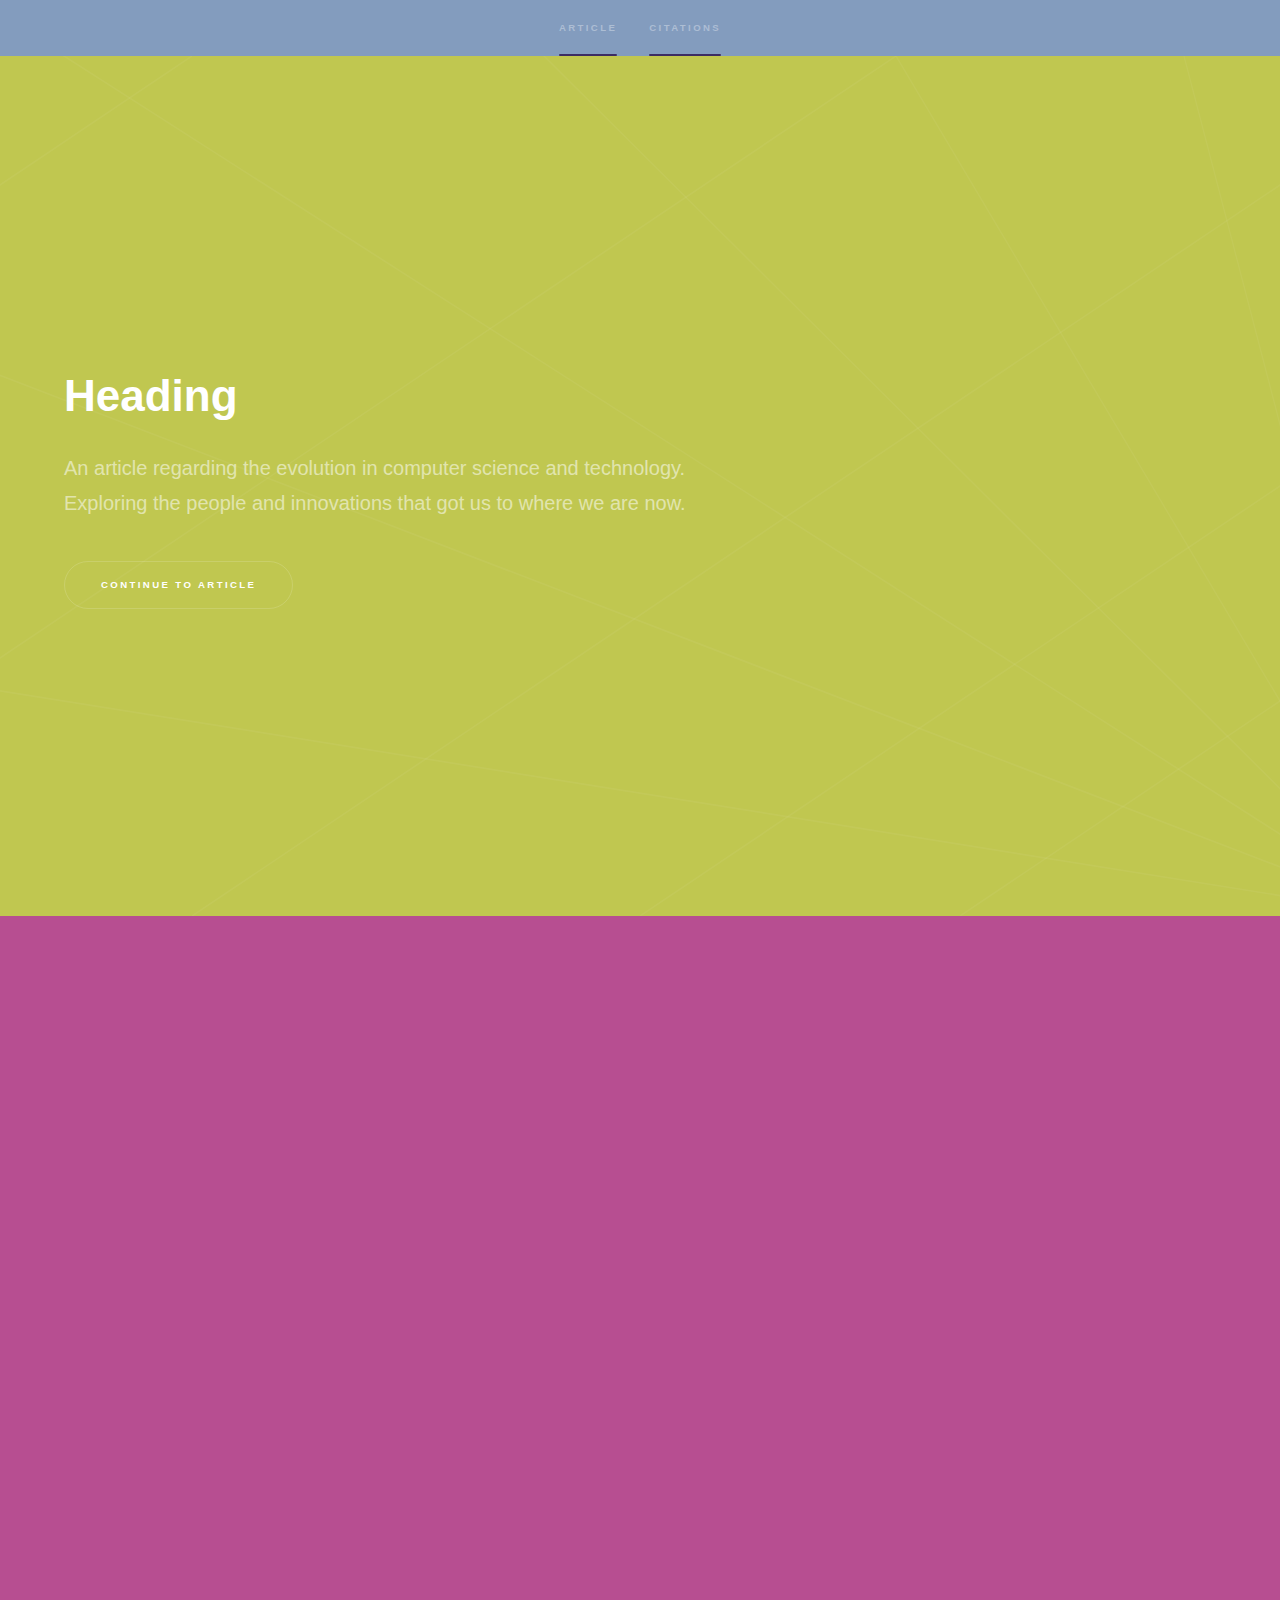
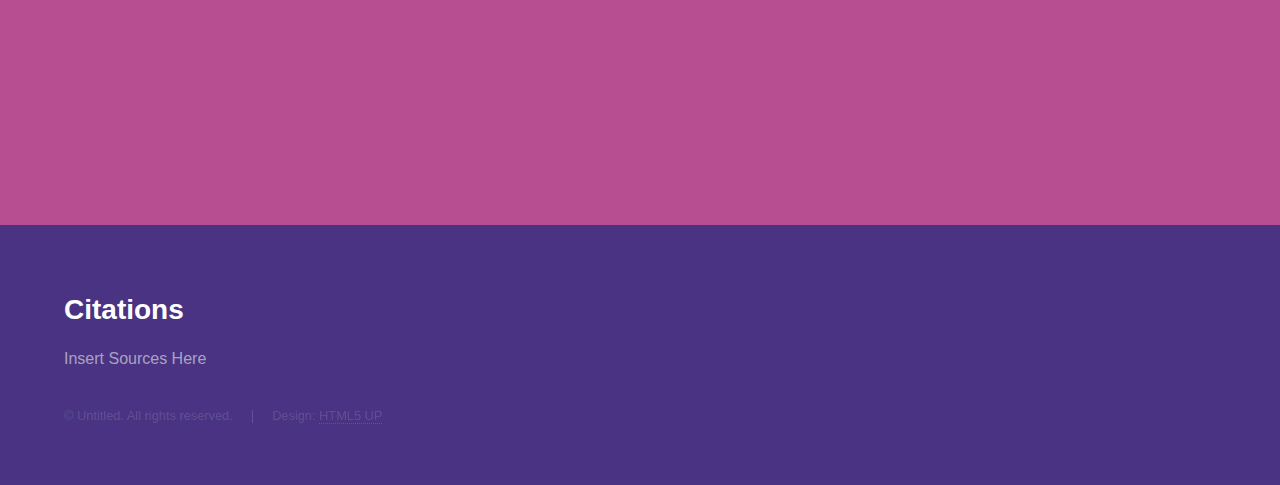
<file: index.html>
<!DOCTYPE HTML>
<!--
	Hyperspace by HTML5 UP
	html5up.net | @ajlkn
	Free for personal and commercial use under the CCA 3.0 license (html5up.net/license)
-->
<html>
	<head>
		<!-- <title>Hyperspace by HTML5 UP</title> -->
		<title>Tech. Evolution</title>
		<meta charset="utf-8" />
		<meta name="viewport" content="width=device-width, initial-scale=1" />
		<!--[if lte IE 8]><script src="assets/js/ie/html5shiv.js"></script><![endif]-->
		<link rel="stylesheet" href="assets/css/main.css" />
		<!--[if lte IE 9]><link rel="stylesheet" href="assets/css/ie9.css" /><![endif]-->
		<!--[if lte IE 8]><link rel="stylesheet" href="assets/css/ie8.css" /><![endif]-->
	</head>
	<body>

		<!-- Sidebar -->
			<section id="sidebar">
				<div class="inner">
					<nav>
						<ul>
							<!-- the following commented out list items were links to parts of the webpage that weren't necessary for the project -->
							<!-- <li><a href="#intro"></a></li> -->
							<!-- <li><a href="#one">Article</a></li> -->
							<li><a href="#two">Article</a></li>
							<li><a href="#footer">Citations</a></li>
						</ul>
					</nav>
				</div>
			</section>

		<!-- Wrapper -->
			<div id="wrapper">

				<!-- Intro -->
					<section id="intro" class="wrapper style1 fullscreen fade-up">
						<div class="inner">
							<h1>Heading</h1>
							<p>An article regarding the evolution in computer science and technology.<br />
							Exploring the people and innovations that got us to where we are now.</p>
							<ul class="actions">
								<li><a href="#two" class="button scrolly">Continue to Article</a></li>
							</ul>
						</div>
					</section>

				<!-- One IMAGE SECTION -->
				<!-- this is commented out because it gets adds a section with 3 images and paragraph text that isn't necessary for this project -->
					<!-- <section id="one" class="wrapper style2 spotlights">
						<section>
							<a href="#" class="image"><img src="images/pic01.jpg" alt="" data-position="center center" /></a>
							<div class="content">
								<div class="inner">
									<h2>Sed ipsum dolor</h2>
									<p>Phasellus convallis elit id ullamcorper pulvinar. Duis aliquam turpis mauris, eu ultricies erat malesuada quis. Aliquam dapibus.</p>
									<ul class="actions">
										<li><a href="#" class="button">Learn more</a></li>
									</ul>
								</div>
							</div>
						</section>
						<section>
							<a href="#" class="image"><img src="images/pic02.jpg" alt="" data-position="top center" /></a>
							<div class="content">
								<div class="inner">
									<h2>Feugiat consequat</h2>
									<p>Phasellus convallis elit id ullamcorper pulvinar. Duis aliquam turpis mauris, eu ultricies erat malesuada quis. Aliquam dapibus.</p>
									<ul class="actions">
										<li><a href="#" class="button">Learn more</a></li>
									</ul>
								</div>
							</div>
						</section>
						<section>
							<a href="#" class="image"><img src="images/pic03.jpg" alt="" data-position="25% 25%" /></a>
							<div class="content">
								<div class="inner">
									<h2>Ultricies aliquam</h2>
									<p>Phasellus convallis elit id ullamcorper pulvinar. Duis aliquam turpis mauris, eu ultricies erat malesuada quis. Aliquam dapibus.</p>
									<ul class="actions">
										<li><a href="#" class="button">Learn more</a></li>
									</ul>
								</div>
							</div>
						</section>
					</section> -->

				<!-- Two -->
					<section id="two" class="wrapper style3 fade-up">
						<div class="inner">
							<h2>Article Title</h2>
							<p>Written by ___. Resources used will be listed in the citations.</p>
							<div class="features">
								<section>
									<span class="icon major fa-code"></span>
									<h3>Lorem ipsum amet</h3>
									<p>Phasellus convallis elit id ullam corper amet et pulvinar. Duis aliquam turpis mauris, sed ultricies erat dapibus.</p>
								</section>
								<section>
									<span class="icon major fa-lock"></span>
									<h3>Aliquam sed nullam</h3>
									<p>Phasellus convallis elit id ullam corper amet et pulvinar. Duis aliquam turpis mauris, sed ultricies erat dapibus.</p>
								</section>
								<section>
									<span class="icon major fa-cog"></span>
									<h3>Sed erat ullam corper</h3>
									<p>Phasellus convallis elit id ullam corper amet et pulvinar. Duis aliquam turpis mauris, sed ultricies erat dapibus.</p>
								</section>
								<section>
									<span class="icon major fa-desktop"></span>
									<h3>Veroeros quis lorem</h3>
									<p>Phasellus convallis elit id ullam corper amet et pulvinar. Duis aliquam turpis mauris, sed ultricies erat dapibus.</p>
								</section>
								<section>
									<span class="icon major fa-chain"></span>
									<h3>Urna quis bibendum</h3>
									<p>Phasellus convallis elit id ullam corper amet et pulvinar. Duis aliquam turpis mauris, sed ultricies erat dapibus.</p>
								</section>
								<section>
									<span class="icon major fa-diamond"></span>
									<h3>Aliquam urna dapibus</h3>
									<p>Phasellus convallis elit id ullam corper amet et pulvinar. Duis aliquam turpis mauris, sed ultricies erat dapibus.</p>
								</section>
							</div>
							<ul class="actions">
								<li><a href="#intro" class="button scrolly">Back to Top</a></li>
							</ul>
						</div>
					</section>

				<!-- Three FILL OUT FORM -->
				<!-- this is commented out because a form isn't needed for an informational webpage -->
					<!-- <section id="three" class="wrapper style1 fade-up">
						<div class="inner">
							<h2>Get in touch</h2>
							<p>Phasellus convallis elit id ullamcorper pulvinar. Duis aliquam turpis mauris, eu ultricies erat malesuada quis. Aliquam dapibus, lacus eget hendrerit bibendum, urna est aliquam sem, sit amet imperdiet est velit quis lorem.</p>
							<div class="split style1">
								<section>
									<form method="post" action="#">
										<div class="field half first">
											<label for="name">Name</label>
											<input type="text" name="name" id="name" />
										</div>
										<div class="field half">
											<label for="email">Email</label>
											<input type="text" name="email" id="email" />
										</div>
										<div class="field">
											<label for="message">Message</label>
											<textarea name="message" id="message" rows="5"></textarea>
										</div>
										<ul class="actions">
											<li><a href="" class="button submit">Send Message</a></li>
										</ul>
									</form>
								</section>
								<section>
									<ul class="contact">
										<li>
											<h3>Address</h3>
											<span>12345 Somewhere Road #654<br />
											Nashville, TN 00000-0000<br />
											USA</span>
										</li>
										<li>
											<h3>Email</h3>
											<a href="#">user@untitled.tld</a>
										</li>
										<li>
											<h3>Phone</h3>
											<span>(000) 000-0000</span>
										</li>
										<li>
											<h3>Social</h3>
											<ul class="icons">
												<li><a href="#" class="fa-twitter"><span class="label">Twitter</span></a></li>
												<li><a href="#" class="fa-facebook"><span class="label">Facebook</span></a></li>
												<li><a href="#" class="fa-github"><span class="label">GitHub</span></a></li>
												<li><a href="#" class="fa-instagram"><span class="label">Instagram</span></a></li>
												<li><a href="#" class="fa-linkedin"><span class="label">LinkedIn</span></a></li>
											</ul>
										</li>
									</ul>
								</section>
							</div>
						</div>
					</section>

			</div> -->

		<!-- Footer -->
			<footer id="footer" class="wrapper style1-alt">
				<div class="inner">
					<h2>Citations</h2>
					<p>Insert Sources Here</p>
					<ul class="menu">
						<li>&copy; Untitled. All rights reserved.</li><li>Design: <a href="http://html5up.net">HTML5 UP</a></li>
					</ul>
				</div>
			</footer>

		<!-- Scripts -->
			<script src="assets/js/jquery.min.js"></script>
			<script src="assets/js/jquery.scrollex.min.js"></script>
			<script src="assets/js/jquery.scrolly.min.js"></script>
			<script src="assets/js/skel.min.js"></script>
			<script src="assets/js/util.js"></script>
			<!--[if lte IE 8]><script src="assets/js/ie/respond.min.js"></script><![endif]-->
			<script src="assets/js/main.js"></script>

	</body>
</html>
</file>
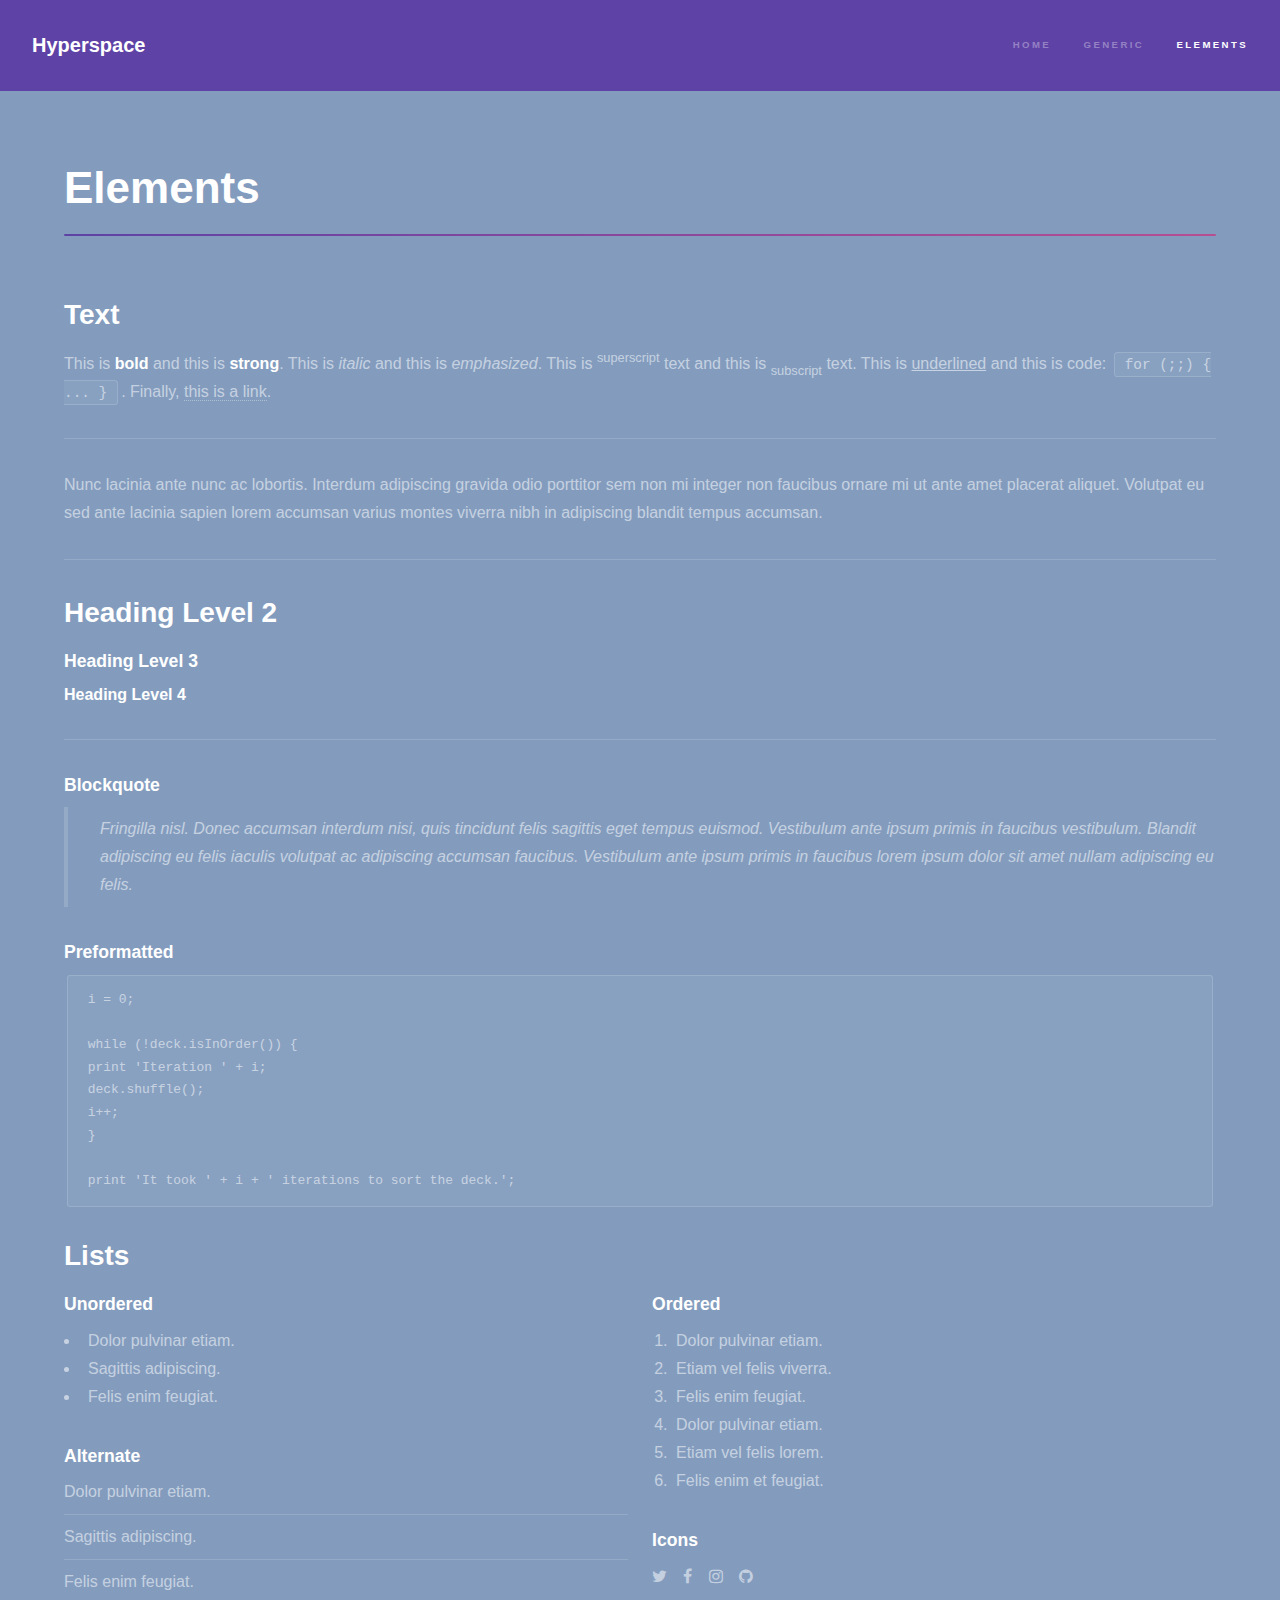
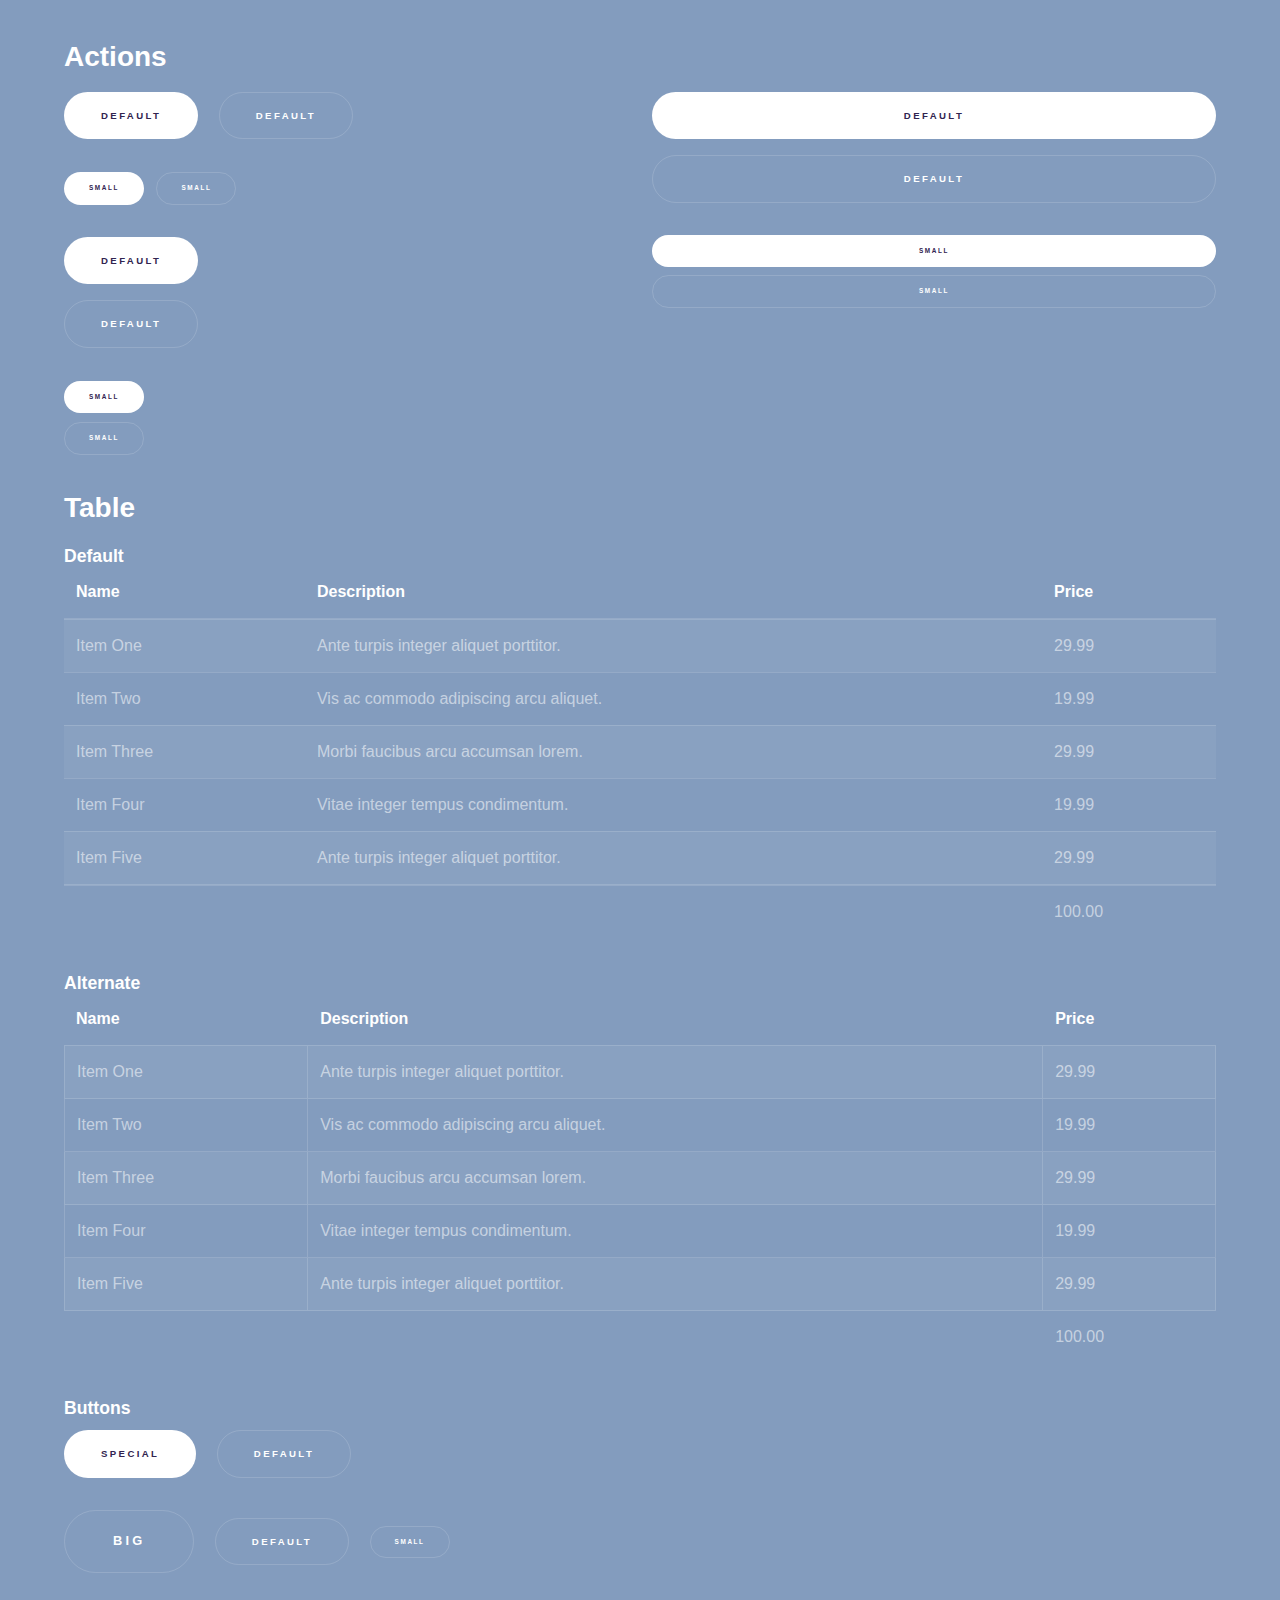
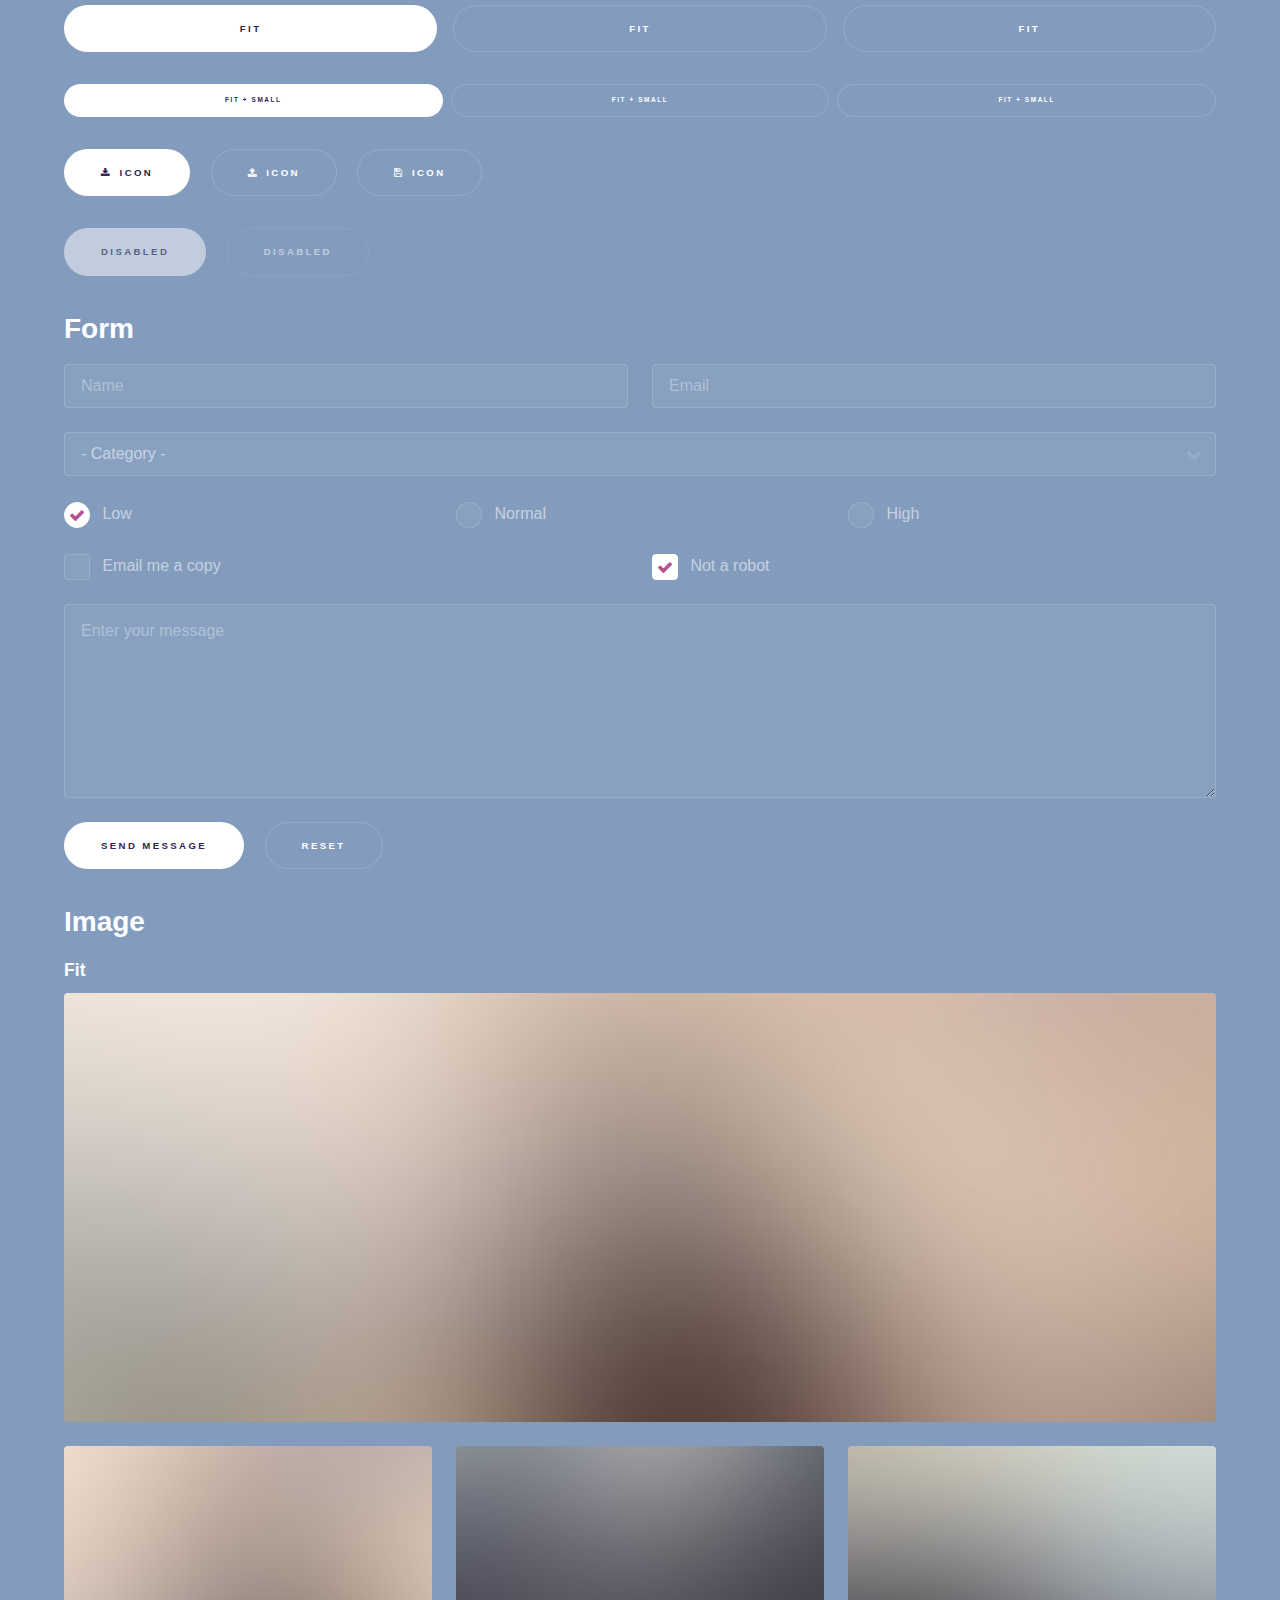
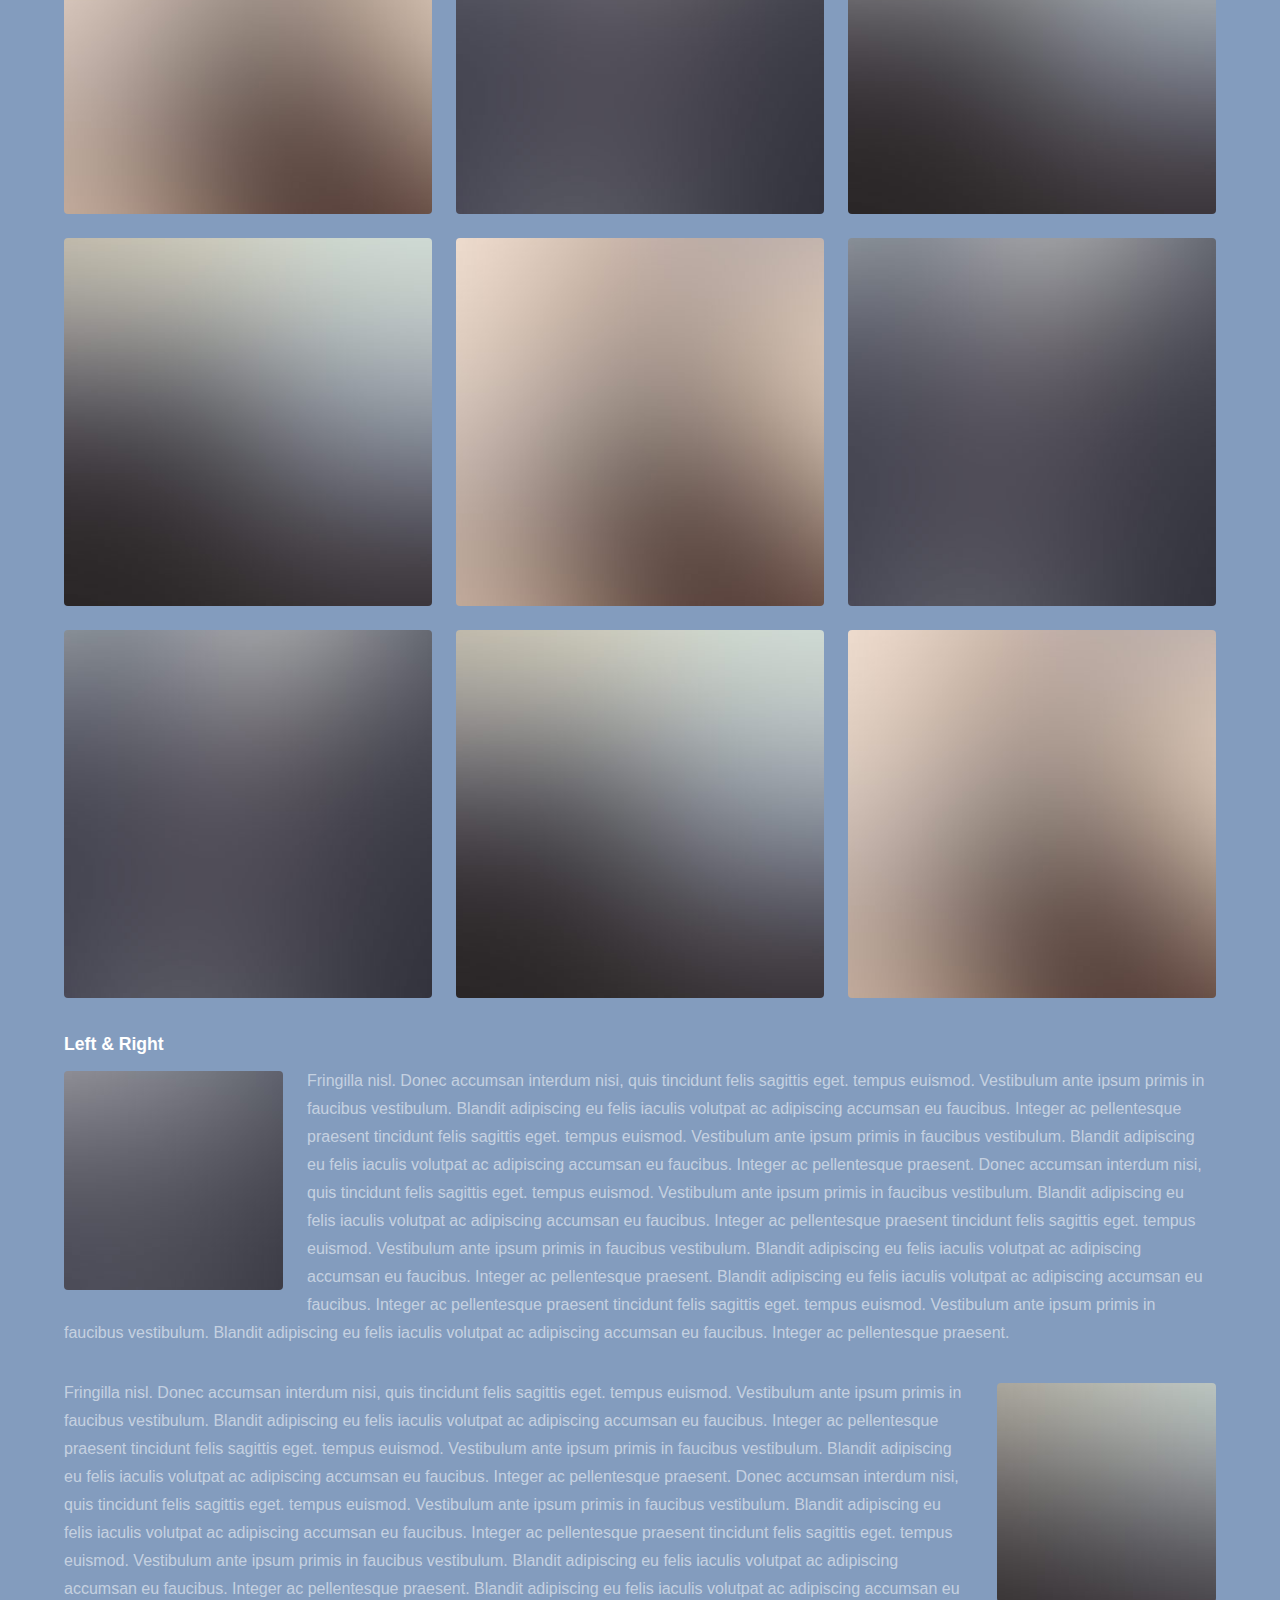
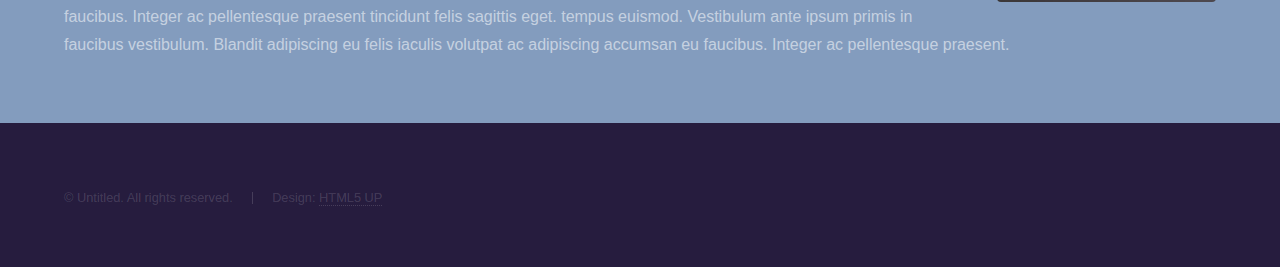
<file: elements.html>
<!DOCTYPE HTML>
<!--
	Hyperspace by HTML5 UP
	html5up.net | @ajlkn
	Free for personal and commercial use under the CCA 3.0 license (html5up.net/license)
-->
<html>
	<head>
		<title>Elements - Hyperspace by HTML5 UP</title>
		<meta charset="utf-8" />
		<meta name="viewport" content="width=device-width, initial-scale=1" />
		<!--[if lte IE 8]><script src="assets/js/ie/html5shiv.js"></script><![endif]-->
		<link rel="stylesheet" href="assets/css/main.css" />
		<!--[if lte IE 9]><link rel="stylesheet" href="assets/css/ie9.css" /><![endif]-->
		<!--[if lte IE 8]><link rel="stylesheet" href="assets/css/ie8.css" /><![endif]-->
	</head>
	<body>

		<!-- Header -->
			<header id="header">
				<a href="index.html" class="title">Hyperspace</a>
				<nav>
					<ul>
						<li><a href="index.html">Home</a></li>
						<li><a href="generic.html">Generic</a></li>
						<li><a href="elements.html"  class="active">Elements</a></li>
					</ul>
				</nav>
			</header>

		<!-- Wrapper -->
			<div id="wrapper">

				<!-- Main -->
					<section id="main" class="wrapper">
						<div class="inner">
							<h1 class="major">Elements</h1>

							<!-- Text -->
								<section>
									<h2>Text</h2>
									<p>This is <b>bold</b> and this is <strong>strong</strong>. This is <i>italic</i> and this is <em>emphasized</em>.
									This is <sup>superscript</sup> text and this is <sub>subscript</sub> text.
									This is <u>underlined</u> and this is code: <code>for (;;) { ... }</code>. Finally, <a href="#">this is a link</a>.</p>
									<hr />
									<p>Nunc lacinia ante nunc ac lobortis. Interdum adipiscing gravida odio porttitor sem non mi integer non faucibus ornare mi ut ante amet placerat aliquet. Volutpat eu sed ante lacinia sapien lorem accumsan varius montes viverra nibh in adipiscing blandit tempus accumsan.</p>
									<hr />
									<h2>Heading Level 2</h2>
									<h3>Heading Level 3</h3>
									<h4>Heading Level 4</h4>
									<hr />
									<h3>Blockquote</h3>
									<blockquote>Fringilla nisl. Donec accumsan interdum nisi, quis tincidunt felis sagittis eget tempus euismod. Vestibulum ante ipsum primis in faucibus vestibulum. Blandit adipiscing eu felis iaculis volutpat ac adipiscing accumsan faucibus. Vestibulum ante ipsum primis in faucibus lorem ipsum dolor sit amet nullam adipiscing eu felis.</blockquote>
									<h3>Preformatted</h3>
									<pre><code>i = 0;

while (!deck.isInOrder()) {
print 'Iteration ' + i;
deck.shuffle();
i++;
}

print 'It took ' + i + ' iterations to sort the deck.';</code></pre>
								</section>

							<!-- Lists -->
								<section>
									<h2>Lists</h2>
									<div class="row">
										<div class="6u 12u$(medium)">
											<h3>Unordered</h3>
											<ul>
												<li>Dolor pulvinar etiam.</li>
												<li>Sagittis adipiscing.</li>
												<li>Felis enim feugiat.</li>
											</ul>
											<h3>Alternate</h3>
											<ul class="alt">
												<li>Dolor pulvinar etiam.</li>
												<li>Sagittis adipiscing.</li>
												<li>Felis enim feugiat.</li>
											</ul>
										</div>
										<div class="6u$ 12u$(medium)">
											<h3>Ordered</h3>
											<ol>
												<li>Dolor pulvinar etiam.</li>
												<li>Etiam vel felis viverra.</li>
												<li>Felis enim feugiat.</li>
												<li>Dolor pulvinar etiam.</li>
												<li>Etiam vel felis lorem.</li>
												<li>Felis enim et feugiat.</li>
											</ol>
											<h3>Icons</h3>
											<ul class="icons">
												<li><a href="#" class="icon fa-twitter"><span class="label">Twitter</span></a></li>
												<li><a href="#" class="icon fa-facebook"><span class="label">Facebook</span></a></li>
												<li><a href="#" class="icon fa-instagram"><span class="label">Instagram</span></a></li>
												<li><a href="#" class="icon fa-github"><span class="label">Github</span></a></li>
											</ul>
										</div>
									</div>
									<h2>Actions</h2>
									<div class="row">
										<div class="6u 12u$(medium)">
											<ul class="actions">
												<li><a href="#" class="button special">Default</a></li>
												<li><a href="#" class="button">Default</a></li>
											</ul>
											<ul class="actions small">
												<li><a href="#" class="button special small">Small</a></li>
												<li><a href="#" class="button small">Small</a></li>
											</ul>
											<ul class="actions vertical">
												<li><a href="#" class="button special">Default</a></li>
												<li><a href="#" class="button">Default</a></li>
											</ul>
											<ul class="actions vertical small">
												<li><a href="#" class="button special small">Small</a></li>
												<li><a href="#" class="button small">Small</a></li>
											</ul>
										</div>
										<div class="6u 12u$(medium)">
											<ul class="actions vertical">
												<li><a href="#" class="button special fit">Default</a></li>
												<li><a href="#" class="button fit">Default</a></li>
											</ul>
											<ul class="actions vertical small">
												<li><a href="#" class="button special small fit">Small</a></li>
												<li><a href="#" class="button small fit">Small</a></li>
											</ul>
										</div>
									</div>
								</section>

							<!-- Table -->
								<section>
									<h2>Table</h2>
									<h3>Default</h3>
									<div class="table-wrapper">
										<table>
											<thead>
												<tr>
													<th>Name</th>
													<th>Description</th>
													<th>Price</th>
												</tr>
											</thead>
											<tbody>
												<tr>
													<td>Item One</td>
													<td>Ante turpis integer aliquet porttitor.</td>
													<td>29.99</td>
												</tr>
												<tr>
													<td>Item Two</td>
													<td>Vis ac commodo adipiscing arcu aliquet.</td>
													<td>19.99</td>
												</tr>
												<tr>
													<td>Item Three</td>
													<td> Morbi faucibus arcu accumsan lorem.</td>
													<td>29.99</td>
												</tr>
												<tr>
													<td>Item Four</td>
													<td>Vitae integer tempus condimentum.</td>
													<td>19.99</td>
												</tr>
												<tr>
													<td>Item Five</td>
													<td>Ante turpis integer aliquet porttitor.</td>
													<td>29.99</td>
												</tr>
											</tbody>
											<tfoot>
												<tr>
													<td colspan="2"></td>
													<td>100.00</td>
												</tr>
											</tfoot>
										</table>
									</div>

									<h3>Alternate</h3>
									<div class="table-wrapper">
										<table class="alt">
											<thead>
												<tr>
													<th>Name</th>
													<th>Description</th>
													<th>Price</th>
												</tr>
											</thead>
											<tbody>
												<tr>
													<td>Item One</td>
													<td>Ante turpis integer aliquet porttitor.</td>
													<td>29.99</td>
												</tr>
												<tr>
													<td>Item Two</td>
													<td>Vis ac commodo adipiscing arcu aliquet.</td>
													<td>19.99</td>
												</tr>
												<tr>
													<td>Item Three</td>
													<td> Morbi faucibus arcu accumsan lorem.</td>
													<td>29.99</td>
												</tr>
												<tr>
													<td>Item Four</td>
													<td>Vitae integer tempus condimentum.</td>
													<td>19.99</td>
												</tr>
												<tr>
													<td>Item Five</td>
													<td>Ante turpis integer aliquet porttitor.</td>
													<td>29.99</td>
												</tr>
											</tbody>
											<tfoot>
												<tr>
													<td colspan="2"></td>
													<td>100.00</td>
												</tr>
											</tfoot>
										</table>
									</div>
								</section>

							<!-- Buttons -->
								<section>
									<h3>Buttons</h3>
									<ul class="actions">
										<li><a href="#" class="button special">Special</a></li>
										<li><a href="#" class="button">Default</a></li>
									</ul>
									<ul class="actions">
										<li><a href="#" class="button big">Big</a></li>
										<li><a href="#" class="button">Default</a></li>
										<li><a href="#" class="button small">Small</a></li>
									</ul>
									<ul class="actions fit">
										<li><a href="#" class="button special fit">Fit</a></li>
										<li><a href="#" class="button fit">Fit</a></li>
										<li><a href="#" class="button fit">Fit</a></li>
									</ul>
									<ul class="actions fit small">
										<li><a href="#" class="button special fit small">Fit + Small</a></li>
										<li><a href="#" class="button fit small">Fit + Small</a></li>
										<li><a href="#" class="button fit small">Fit + Small</a></li>
									</ul>
									<ul class="actions">
										<li><a href="#" class="button special icon fa-download">Icon</a></li>
										<li><a href="#" class="button icon fa-upload">Icon</a></li>
										<li><a href="#" class="button icon fa-save">Icon</a></li>
									</ul>
									<ul class="actions">
										<li><span class="button special disabled">Disabled</span></li>
										<li><span class="button disabled">Disabled</span></li>
									</ul>
								</section>

							<!-- Form -->
								<section>
									<h2>Form</h2>
									<form method="post" action="#">
										<div class="row uniform">
											<div class="6u 12u$(xsmall)">
												<input type="text" name="demo-name" id="demo-name" value="" placeholder="Name" />
											</div>
											<div class="6u$ 12u$(xsmall)">
												<input type="email" name="demo-email" id="demo-email" value="" placeholder="Email" />
											</div>
											<div class="12u$">
												<div class="select-wrapper">
													<select name="demo-category" id="demo-category">
														<option value="">- Category -</option>
														<option value="1">Manufacturing</option>
														<option value="1">Shipping</option>
														<option value="1">Administration</option>
														<option value="1">Human Resources</option>
													</select>
												</div>
											</div>
											<div class="4u 12u$(small)">
												<input type="radio" id="demo-priority-low" name="demo-priority" checked>
												<label for="demo-priority-low">Low</label>
											</div>
											<div class="4u 12u$(small)">
												<input type="radio" id="demo-priority-normal" name="demo-priority">
												<label for="demo-priority-normal">Normal</label>
											</div>
											<div class="4u$ 12u$(small)">
												<input type="radio" id="demo-priority-high" name="demo-priority">
												<label for="demo-priority-high">High</label>
											</div>
											<div class="6u 12u$(small)">
												<input type="checkbox" id="demo-copy" name="demo-copy">
												<label for="demo-copy">Email me a copy</label>
											</div>
											<div class="6u$ 12u$(small)">
												<input type="checkbox" id="demo-human" name="demo-human" checked>
												<label for="demo-human">Not a robot</label>
											</div>
											<div class="12u$">
												<textarea name="demo-message" id="demo-message" placeholder="Enter your message" rows="6"></textarea>
											</div>
											<div class="12u$">
												<ul class="actions">
													<li><input type="submit" value="Send Message" class="special" /></li>
													<li><input type="reset" value="Reset" /></li>
												</ul>
											</div>
										</div>
									</form>
								</section>

							<!-- Image -->
								<section>
									<h2>Image</h2>
									<h3>Fit</h3>
									<div class="box alt">
										<div class="row uniform">
											<div class="12u$"><span class="image fit"><img src="images/pic04.jpg" alt="" /></span></div>
											<div class="4u"><span class="image fit"><img src="images/pic01.jpg" alt="" /></span></div>
											<div class="4u"><span class="image fit"><img src="images/pic02.jpg" alt="" /></span></div>
											<div class="4u$"><span class="image fit"><img src="images/pic03.jpg" alt="" /></span></div>
											<div class="4u"><span class="image fit"><img src="images/pic03.jpg" alt="" /></span></div>
											<div class="4u"><span class="image fit"><img src="images/pic01.jpg" alt="" /></span></div>
											<div class="4u$"><span class="image fit"><img src="images/pic02.jpg" alt="" /></span></div>
											<div class="4u"><span class="image fit"><img src="images/pic02.jpg" alt="" /></span></div>
											<div class="4u"><span class="image fit"><img src="images/pic03.jpg" alt="" /></span></div>
											<div class="4u$"><span class="image fit"><img src="images/pic01.jpg" alt="" /></span></div>
										</div>
									</div>
									<h3>Left &amp; Right</h3>
									<p><span class="image left"><img src="images/pic05.jpg" alt="" /></span>Fringilla nisl. Donec accumsan interdum nisi, quis tincidunt felis sagittis eget. tempus euismod. Vestibulum ante ipsum primis in faucibus vestibulum. Blandit adipiscing eu felis iaculis volutpat ac adipiscing accumsan eu faucibus. Integer ac pellentesque praesent tincidunt felis sagittis eget. tempus euismod. Vestibulum ante ipsum primis in faucibus vestibulum. Blandit adipiscing eu felis iaculis volutpat ac adipiscing accumsan eu faucibus. Integer ac pellentesque praesent. Donec accumsan interdum nisi, quis tincidunt felis sagittis eget. tempus euismod. Vestibulum ante ipsum primis in faucibus vestibulum. Blandit adipiscing eu felis iaculis volutpat ac adipiscing accumsan eu faucibus. Integer ac pellentesque praesent tincidunt felis sagittis eget. tempus euismod. Vestibulum ante ipsum primis in faucibus vestibulum. Blandit adipiscing eu felis iaculis volutpat ac adipiscing accumsan eu faucibus. Integer ac pellentesque praesent. Blandit adipiscing eu felis iaculis volutpat ac adipiscing accumsan eu faucibus. Integer ac pellentesque praesent tincidunt felis sagittis eget. tempus euismod. Vestibulum ante ipsum primis in faucibus vestibulum. Blandit adipiscing eu felis iaculis volutpat ac adipiscing accumsan eu faucibus. Integer ac pellentesque praesent.</p>
									<p><span class="image right"><img src="images/pic06.jpg" alt="" /></span>Fringilla nisl. Donec accumsan interdum nisi, quis tincidunt felis sagittis eget. tempus euismod. Vestibulum ante ipsum primis in faucibus vestibulum. Blandit adipiscing eu felis iaculis volutpat ac adipiscing accumsan eu faucibus. Integer ac pellentesque praesent tincidunt felis sagittis eget. tempus euismod. Vestibulum ante ipsum primis in faucibus vestibulum. Blandit adipiscing eu felis iaculis volutpat ac adipiscing accumsan eu faucibus. Integer ac pellentesque praesent. Donec accumsan interdum nisi, quis tincidunt felis sagittis eget. tempus euismod. Vestibulum ante ipsum primis in faucibus vestibulum. Blandit adipiscing eu felis iaculis volutpat ac adipiscing accumsan eu faucibus. Integer ac pellentesque praesent tincidunt felis sagittis eget. tempus euismod. Vestibulum ante ipsum primis in faucibus vestibulum. Blandit adipiscing eu felis iaculis volutpat ac adipiscing accumsan eu faucibus. Integer ac pellentesque praesent. Blandit adipiscing eu felis iaculis volutpat ac adipiscing accumsan eu faucibus. Integer ac pellentesque praesent tincidunt felis sagittis eget. tempus euismod. Vestibulum ante ipsum primis in faucibus vestibulum. Blandit adipiscing eu felis iaculis volutpat ac adipiscing accumsan eu faucibus. Integer ac pellentesque praesent.</p>
								</section>

						</div>
					</section>

			</div>

		<!-- Footer -->
			<footer id="footer" class="wrapper alt">
				<div class="inner">
					<ul class="menu">
						<li>&copy; Untitled. All rights reserved.</li><li>Design: <a href="http://html5up.net">HTML5 UP</a></li>
					</ul>
				</div>
			</footer>

		<!-- Scripts -->
			<script src="assets/js/jquery.min.js"></script>
			<script src="assets/js/jquery.scrollex.min.js"></script>
			<script src="assets/js/jquery.scrolly.min.js"></script>
			<script src="assets/js/skel.min.js"></script>
			<script src="assets/js/util.js"></script>
			<!--[if lte IE 8]><script src="assets/js/ie/respond.min.js"></script><![endif]-->
			<script src="assets/js/main.js"></script>

	</body>
</html>
</file>
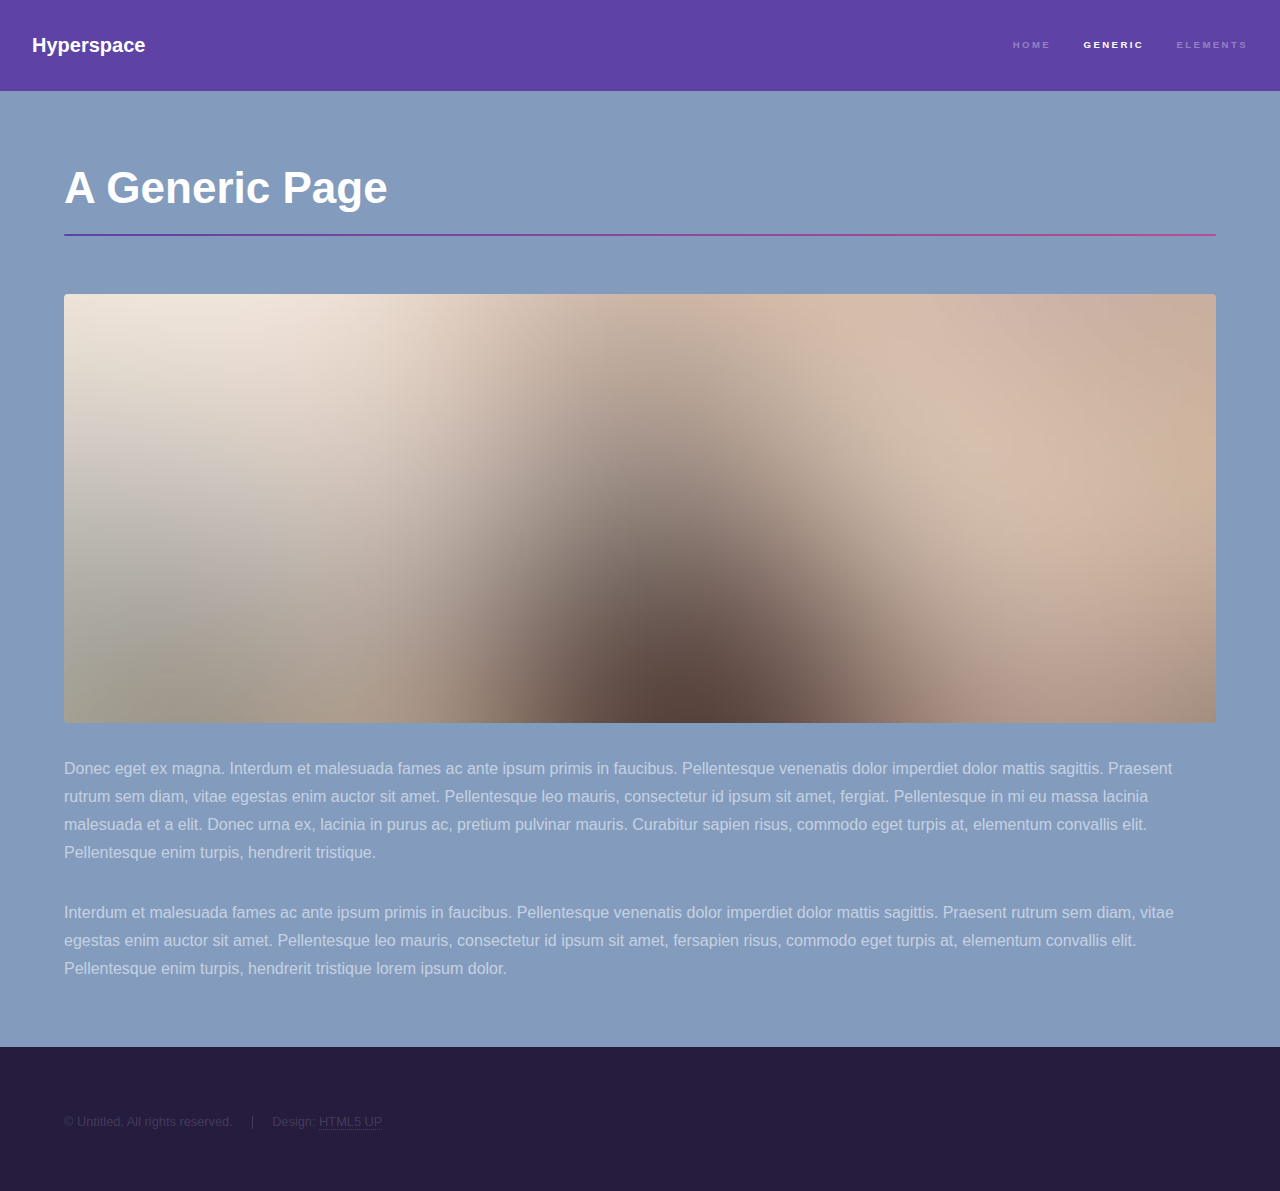
<file: generic.html>
<!DOCTYPE HTML>
<!--
	Hyperspace by HTML5 UP
	html5up.net | @ajlkn
	Free for personal and commercial use under the CCA 3.0 license (html5up.net/license)
-->
<html>
	<head>
		<title>Generic - Hyperspace by HTML5 UP</title>
		<meta charset="utf-8" />
		<meta name="viewport" content="width=device-width, initial-scale=1" />
		<!--[if lte IE 8]><script src="assets/js/ie/html5shiv.js"></script><![endif]-->
		<link rel="stylesheet" href="assets/css/main.css" />
		<!--[if lte IE 9]><link rel="stylesheet" href="assets/css/ie9.css" /><![endif]-->
		<!--[if lte IE 8]><link rel="stylesheet" href="assets/css/ie8.css" /><![endif]-->
	</head>
	<body>

		<!-- Header -->
			<header id="header">
				<a href="index.html" class="title">Hyperspace</a>
				<nav>
					<ul>
						<li><a href="index.html">Home</a></li>
						<li><a href="generic.html" class="active">Generic</a></li>
						<li><a href="elements.html">Elements</a></li>
					</ul>
				</nav>
			</header>

		<!-- Wrapper -->
			<div id="wrapper">

				<!-- Main -->
					<section id="main" class="wrapper">
						<div class="inner">
							<h1 class="major">A Generic Page</h1>
							<span class="image fit"><img src="images/pic04.jpg" alt="" /></span>
							<p>Donec eget ex magna. Interdum et malesuada fames ac ante ipsum primis in faucibus. Pellentesque venenatis dolor imperdiet dolor mattis sagittis. Praesent rutrum sem diam, vitae egestas enim auctor sit amet. Pellentesque leo mauris, consectetur id ipsum sit amet, fergiat. Pellentesque in mi eu massa lacinia malesuada et a elit. Donec urna ex, lacinia in purus ac, pretium pulvinar mauris. Curabitur sapien risus, commodo eget turpis at, elementum convallis elit. Pellentesque enim turpis, hendrerit tristique.</p>
							<p>Interdum et malesuada fames ac ante ipsum primis in faucibus. Pellentesque venenatis dolor imperdiet dolor mattis sagittis. Praesent rutrum sem diam, vitae egestas enim auctor sit amet. Pellentesque leo mauris, consectetur id ipsum sit amet, fersapien risus, commodo eget turpis at, elementum convallis elit. Pellentesque enim turpis, hendrerit tristique lorem ipsum dolor.</p>
						</div>
					</section>

			</div>

		<!-- Footer -->
			<footer id="footer" class="wrapper alt">
				<div class="inner">
					<ul class="menu">
						<li>&copy; Untitled. All rights reserved.</li><li>Design: <a href="http://html5up.net">HTML5 UP</a></li>
					</ul>
				</div>
			</footer>

		<!-- Scripts -->
			<script src="assets/js/jquery.min.js"></script>
			<script src="assets/js/jquery.scrollex.min.js"></script>
			<script src="assets/js/jquery.scrolly.min.js"></script>
			<script src="assets/js/skel.min.js"></script>
			<script src="assets/js/util.js"></script>
			<!--[if lte IE 8]><script src="assets/js/ie/respond.min.js"></script><![endif]-->
			<script src="assets/js/main.js"></script>

	</body>
</html>
</file>
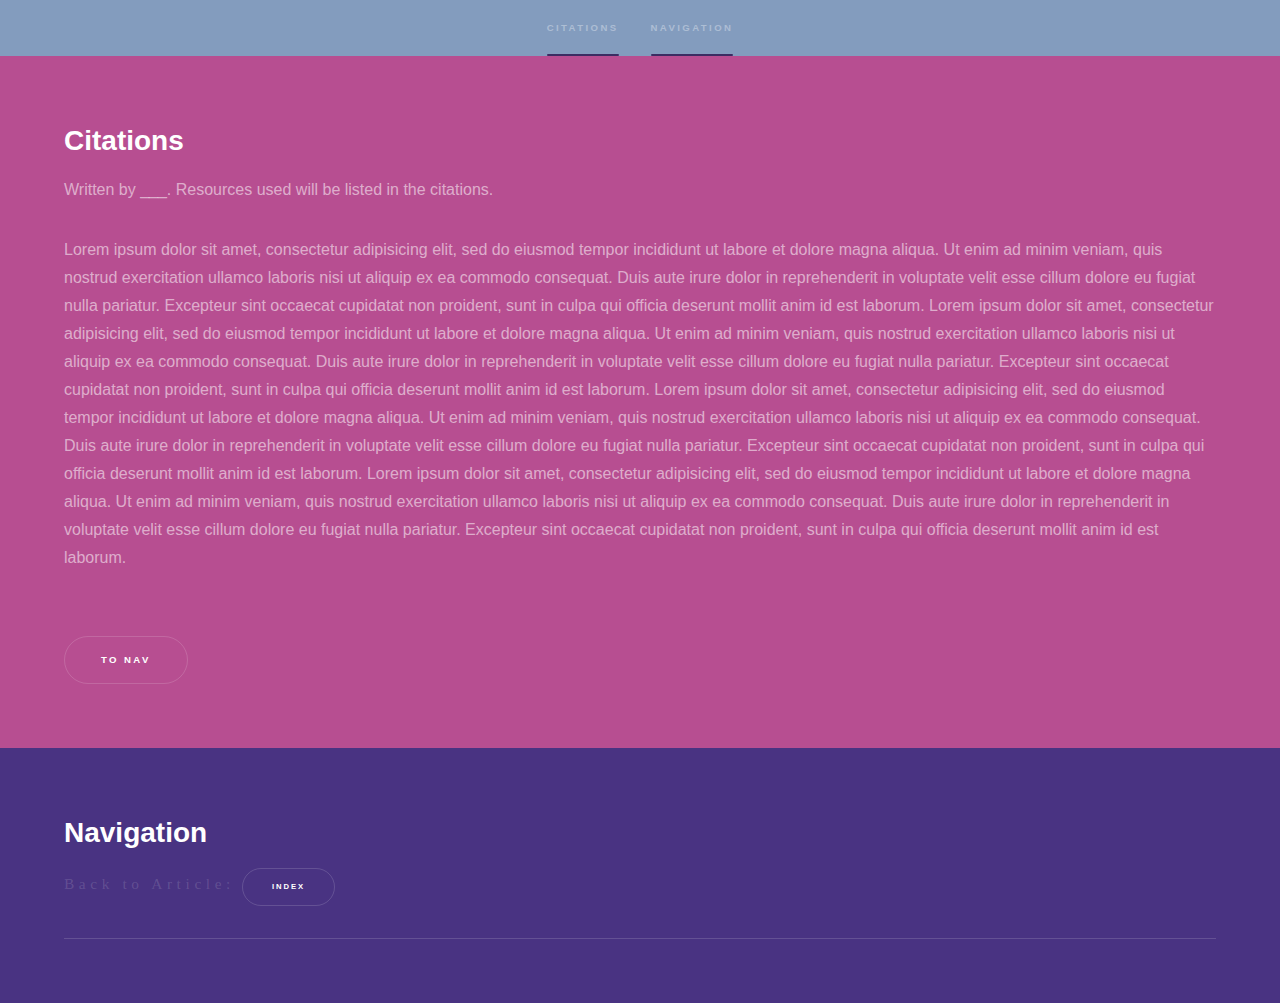
<file: research.html>
<!DOCTYPE html>
<html>
  <head>
    <title>Research</title>
		<meta charset="utf-8" />
		<meta name="viewport" content="width=device-width, initial-scale=1" />
		<!--[if lte IE 8]><script src="assets/js/ie/html5shiv.js"></script><![endif]-->
		<link rel="stylesheet" href="assets/css/main.css" />
		<!--[if lte IE 9]><link rel="stylesheet" href="assets/css/ie9.css" /><![endif]-->
		<!--[if lte IE 8]><link rel="stylesheet" href="assets/css/ie8.css" /><![endif]-->
  </head>
  <body>
    <!-- Sidebar -->
			<section id="sidebar">
				<div class="inner">
					<nav>
						<ul>
							<!-- the following commented out list items were links to parts of the webpage that weren't necessary for the project -->
							<!-- <li><a href="#intro"></a></li> -->
							<!-- <li><a href="#one">Article</a></li> -->
							<li><a href="#two">Citations</a></li>
							<li><a href="#footer">Navigation</a></li>
						</ul>
					</nav>
				</div>
			</section>
      <!-- Wrapper -->
  			<div id="wrapper">

  				<!-- Intro -->
  					<!--<section id="intro" class="wrapper style1 fullscreen fade-up">
  						<div class="inner">
  							<h1>Heading</h1>
  							<p>An article regarding the evolution in computer science and technology.<br />
  							Exploring the people and innovations that got us to where we are now.</p>
  							<ul class="actions">
  								<li><a href="#two" class="button scrolly">Continue to Article</a></li>
  							</ul>
  						</div>
  					</section>-->
    <section id="two" class="wrapper style3 fade-up">
      <div class="inner">
        <h2>Citations</h2>
        <p>Written by ___. Resources used will be listed in the citations.</p>
        <div class="features">
          <article>
            <!-- <span class="icon major fa-code"></span> -->
            <!-- <h3>Lorem ipsum amet</h3> -->
            <p>Lorem ipsum dolor sit amet, consectetur adipisicing elit, sed do eiusmod tempor incididunt ut labore et dolore magna aliqua.
               Ut enim ad minim veniam, quis nostrud exercitation ullamco laboris nisi ut aliquip ex ea commodo consequat.
               Duis aute irure dolor in reprehenderit in voluptate velit esse cillum dolore eu fugiat nulla pariatur.
               Excepteur sint occaecat cupidatat non proident, sunt in culpa qui officia deserunt mollit anim id est laborum.
             Lorem ipsum dolor sit amet, consectetur adipisicing elit, sed do eiusmod tempor incididunt ut labore et dolore magna aliqua.
             Ut enim ad minim veniam, quis nostrud exercitation ullamco laboris nisi ut aliquip ex ea commodo consequat.
             Duis aute irure dolor in reprehenderit in voluptate velit esse cillum dolore eu fugiat nulla pariatur.
             Excepteur sint occaecat cupidatat non proident, sunt in culpa qui officia deserunt mollit anim id est laborum.
             Lorem ipsum dolor sit amet, consectetur adipisicing elit, sed do eiusmod tempor incididunt ut labore et dolore magna aliqua.
            Ut enim ad minim veniam, quis nostrud exercitation ullamco laboris nisi ut aliquip ex ea commodo consequat.
            Duis aute irure dolor in reprehenderit in voluptate velit esse cillum dolore eu fugiat nulla pariatur.
            Excepteur sint occaecat cupidatat non proident, sunt in culpa qui officia deserunt mollit anim id est laborum. Lorem ipsum dolor sit amet, consectetur adipisicing elit, sed do eiusmod tempor incididunt ut labore et dolore magna aliqua.
             Ut enim ad minim veniam, quis nostrud exercitation ullamco laboris nisi ut aliquip ex ea commodo consequat.
             Duis aute irure dolor in reprehenderit in voluptate velit esse cillum dolore eu fugiat nulla pariatur.
             Excepteur sint occaecat cupidatat non proident, sunt in culpa qui officia deserunt mollit anim id est laborum.</p>
          </article>
          <!-- <section>
            <span class="icon major fa-lock"></span>
            <h3>Aliquam sed nullam</h3>
            <p>Phasellus convallis elit id ullam corper amet et pulvinar. Duis aliquam turpis mauris, sed ultricies erat dapibus.</p>
          </section>
          <section>
            <span class="icon major fa-cog"></span>
            <h3>Sed erat ullam corper</h3>
            <p>Phasellus convallis elit id ullam corper amet et pulvinar. Duis aliquam turpis mauris, sed ultricies erat dapibus.</p>
          </section>
          <section>
            <span class="icon major fa-desktop"></span>
            <h3>Veroeros quis lorem</h3>
            <p>Phasellus convallis elit id ullam corper amet et pulvinar. Duis aliquam turpis mauris, sed ultricies erat dapibus.</p>
          </section>
          <section>
            <span class="icon major fa-chain"></span>
            <h3>Urna quis bibendum</h3>
            <p>Phasellus convallis elit id ullam corper amet et pulvinar. Duis aliquam turpis mauris, sed ultricies erat dapibus.</p>
          </section>
          <section>
            <span class="icon major fa-diamond"></span>
            <h3>Aliquam urna dapibus</h3>
            <p>Phasellus convallis elit id ullam corper amet et pulvinar. Duis aliquam turpis mauris, sed ultricies erat dapibus.</p>
          </section> -->
        </div>
        <ul class="actions">
          <li><a href="#navigation" class="button scrolly">To Nav</a></li>
          <!-- <li><a href="#footer" class="button scrolly">To Citations</a></li> -->
        </ul>
      </div>
    </section>
    <footer id="footer" class="wrapper style1-alt">
      <div class="inner">
        <h2 id="navigation">Navigation</h2>
        <!-- <ul class="citation">
          <li><a href="http://html5up.net"></a>HTML5 UP</li>
        </ul> -->
        <ul id="button"class="menu">
          <!-- <li>&copy; Untitled. All rights reserved.</li> -->
          <!-- <li>Design: <a href="">HTML5 UP</a></li> -->
          <!-- <li>Design:&nbsp;&nbsp;<a href="http://html5up.net" class="button scrolly">HTML5 UP</a></li> -->
          	<li><span style='font-family:plaza; font-size:1.2em; letter-spacing:.3em;'>Back to Article:</span>&nbsp;&nbsp;<a href="index.html" class="button scrolly">Index</a></li>

        </ul>
        <section>
          <hr>
          <!-- <p><a href="#intro" class="button scrolly">Back to Top</a></p> -->
        </section>
      </div>
    </footer>
  </body>
</html>
</file>
<file: assets/css/ie9.css>
/*
	Hyperspace by HTML5 UP
	html5up.net | @ajlkn
	Free for personal and commercial use under the CCA 3.0 license (html5up.net/license)
*/

/* Type */

	h1.major:after {
		background: #b74e91;
	}

/* Wrapper */

	.wrapper.fullscreen {
		min-height: 0;
		padding-bottom: 6em;
		padding-top: 6em;
	}

		body.is-ie .wrapper.fullscreen {
			height: auto;
		}

/* Spotlights */

	.spotlights > section {
		padding-left: 20em;
		position: relative;
	}

		.spotlights > section > .image {
			height: 100%;
			left: 0;
			position: absolute;
			top: 0;
			width: 20em;
		}

		.spotlights > section > .content {
			width: 100%;
		}

/* Features */

	.features:after {
		clear: both;
		content: '';
		display: block;
	}

	.features section {
		float: left;
	}

/* Split */

	.split:after {
		clear: both;
		content: '';
		display: block;
	}

	.split > * {
		float: left;
	}

/* Sidebar */

	#sidebar nav a:after {
		background-color: #b74e91;
	}

/* Header */

	#header:after {
		clear: both;
		content: '';
		display: block;
	}

	#header > .title {
		float: left;
	}

	#header > nav {
		float: right;
	}
</file>
<file: assets/css/ie8.css>
/*
	Hyperspace by HTML5 UP
	html5up.net | @ajlkn
	Free for personal and commercial use under the CCA 3.0 license (html5up.net/license)
*/

/* Type */

	body, input, select, textarea {
		color: #ffffff;
	}

/* Button */

	input[type="submit"],
	input[type="reset"],
	input[type="button"],
	button,
	.button {
		position: relative;
	}

		input[type="submit"]:after,
		input[type="reset"]:after,
		input[type="button"]:after,
		button:after,
		.button:after {
			display: none;
		}

/* Features */

	.features {
		border: solid 1px;
	}

/* Form */

	input[type="text"],
	input[type="password"],
	input[type="email"],
	input[type="tel"],
	select,
	textarea {
		background: transparent;
		border: solid 1px;
	}

/* Split */

	.split.style1 > :first-child {
		padding-right: 2em;
		width: 70%;
	}
</file>
<file: assets/css/main.css>
@import url(font-awesome.min.css);
/*
	Hyperspace by HTML5 UP
	html5up.net | @ajlkn
	Free for personal and commercial use under the CCA 3.0 license (html5up.net/license)
*/

/* Reset */

	html, body, div, span, applet, object, iframe, h1, h2, h3, h4, h5, h6, p, blockquote, pre, a, abbr, acronym, address, big, cite, code, del, dfn, em, img, ins, kbd, q, s, samp, small, strike, strong, sub, sup, tt, var, b, u, i, center, dl, dt, dd, ol, ul, li, fieldset, form, label, legend, table, caption, tbody, tfoot, thead, tr, th, td, article, aside, canvas, details, embed, figure, figcaption, footer, header, hgroup, menu, nav, output, ruby, section, summary, time, mark, audio, video {
		margin: 0;
		padding: 0;
		border: 0;
		font-size: 100%;
		font: inherit;
		vertical-align: baseline;
	}

	article, aside, details, figcaption, figure, footer, header, hgroup, menu, nav, section {
		display: block;
	}

	body {
		line-height: 1;
	}

	ol, ul {
		list-style: none;
	}

	blockquote, q {
		quotes: none;
	}

	blockquote:before, blockquote:after, q:before, q:after {
		content: '';
		content: none;
	}

	table {
		border-collapse: collapse;
		border-spacing: 0;
	}

	body {
		-webkit-text-size-adjust: none;
	}

/* Box Model */

	*, *:before, *:after {
		-moz-box-sizing: border-box;
		-webkit-box-sizing: border-box;
		box-sizing: border-box;
	}

/* Grid */

	.row {
		border-bottom: solid 1px transparent;
		-moz-box-sizing: border-box;
		-webkit-box-sizing: border-box;
		box-sizing: border-box;
	}

	.row > * {
		float: left;
		-moz-box-sizing: border-box;
		-webkit-box-sizing: border-box;
		box-sizing: border-box;
	}

	.row:after, .row:before {
		content: '';
		display: block;
		clear: both;
		height: 0;
	}

	.row.uniform > * > :first-child {
		margin-top: 0;
	}

	.row.uniform > * > :last-child {
		margin-bottom: 0;
	}

	.row.\30 \25 > * {
		padding: 0 0 0 0em;
	}

	.row.\30 \25 {
		margin: 0 0 -1px 0em;
	}

	.row.uniform.\30 \25 > * {
		padding: 0em 0 0 0em;
	}

	.row.uniform.\30 \25 {
		margin: 0em 0 -1px 0em;
	}

	.row > * {
		padding: 0 0 0 1.5em;
	}

	.row {
		margin: 0 0 -1px -1.5em;
	}

	.row.uniform > * {
		padding: 1.5em 0 0 1.5em;
	}

	.row.uniform {
		margin: -1.5em 0 -1px -1.5em;
	}

	.row.\32 00\25 > * {
		padding: 0 0 0 3em;
	}

	.row.\32 00\25 {
		margin: 0 0 -1px -3em;
	}

	.row.uniform.\32 00\25 > * {
		padding: 3em 0 0 3em;
	}

	.row.uniform.\32 00\25 {
		margin: -3em 0 -1px -3em;
	}

	.row.\31 50\25 > * {
		padding: 0 0 0 2.25em;
	}

	.row.\31 50\25 {
		margin: 0 0 -1px -2.25em;
	}

	.row.uniform.\31 50\25 > * {
		padding: 2.25em 0 0 2.25em;
	}

	.row.uniform.\31 50\25 {
		margin: -2.25em 0 -1px -2.25em;
	}

	.row.\35 0\25 > * {
		padding: 0 0 0 0.75em;
	}

	.row.\35 0\25 {
		margin: 0 0 -1px -0.75em;
	}

	.row.uniform.\35 0\25 > * {
		padding: 0.75em 0 0 0.75em;
	}

	.row.uniform.\35 0\25 {
		margin: -0.75em 0 -1px -0.75em;
	}

	.row.\32 5\25 > * {
		padding: 0 0 0 0.375em;
	}

	.row.\32 5\25 {
		margin: 0 0 -1px -0.375em;
	}

	.row.uniform.\32 5\25 > * {
		padding: 0.375em 0 0 0.375em;
	}

	.row.uniform.\32 5\25 {
		margin: -0.375em 0 -1px -0.375em;
	}

	.\31 2u, .\31 2u\24 {
		width: 100%;
		clear: none;
		margin-left: 0;
	}

	.\31 1u, .\31 1u\24 {
		width: 91.6666666667%;
		clear: none;
		margin-left: 0;
	}

	.\31 0u, .\31 0u\24 {
		width: 83.3333333333%;
		clear: none;
		margin-left: 0;
	}

	.\39 u, .\39 u\24 {
		width: 75%;
		clear: none;
		margin-left: 0;
	}

	.\38 u, .\38 u\24 {
		width: 66.6666666667%;
		clear: none;
		margin-left: 0;
	}

	.\37 u, .\37 u\24 {
		width: 58.3333333333%;
		clear: none;
		margin-left: 0;
	}

	.\36 u, .\36 u\24 {
		width: 50%;
		clear: none;
		margin-left: 0;
	}

	.\35 u, .\35 u\24 {
		width: 41.6666666667%;
		clear: none;
		margin-left: 0;
	}

	.\34 u, .\34 u\24 {
		width: 33.3333333333%;
		clear: none;
		margin-left: 0;
	}

	.\33 u, .\33 u\24 {
		width: 25%;
		clear: none;
		margin-left: 0;
	}

	.\32 u, .\32 u\24 {
		width: 16.6666666667%;
		clear: none;
		margin-left: 0;
	}

	.\31 u, .\31 u\24 {
		width: 8.3333333333%;
		clear: none;
		margin-left: 0;
	}

	.\31 2u\24 + *,
	.\31 1u\24 + *,
	.\31 0u\24 + *,
	.\39 u\24 + *,
	.\38 u\24 + *,
	.\37 u\24 + *,
	.\36 u\24 + *,
	.\35 u\24 + *,
	.\34 u\24 + *,
	.\33 u\24 + *,
	.\32 u\24 + *,
	.\31 u\24 + * {
		clear: left;
	}

	.\-11u {
		margin-left: 91.66667%;
	}

	.\-10u {
		margin-left: 83.33333%;
	}

	.\-9u {
		margin-left: 75%;
	}

	.\-8u {
		margin-left: 66.66667%;
	}

	.\-7u {
		margin-left: 58.33333%;
	}

	.\-6u {
		margin-left: 50%;
	}

	.\-5u {
		margin-left: 41.66667%;
	}

	.\-4u {
		margin-left: 33.33333%;
	}

	.\-3u {
		margin-left: 25%;
	}

	.\-2u {
		margin-left: 16.66667%;
	}

	.\-1u {
		margin-left: 8.33333%;
	}

	@media screen and (max-width: 1680px) {

		.row > * {
			padding: 0 0 0 1.5em;
		}

		.row {
			margin: 0 0 -1px -1.5em;
		}

		.row.uniform > * {
			padding: 1.5em 0 0 1.5em;
		}

		.row.uniform {
			margin: -1.5em 0 -1px -1.5em;
		}

		.row.\32 00\25 > * {
			padding: 0 0 0 3em;
		}

		.row.\32 00\25 {
			margin: 0 0 -1px -3em;
		}

		.row.uniform.\32 00\25 > * {
			padding: 3em 0 0 3em;
		}

		.row.uniform.\32 00\25 {
			margin: -3em 0 -1px -3em;
		}

		.row.\31 50\25 > * {
			padding: 0 0 0 2.25em;
		}

		.row.\31 50\25 {
			margin: 0 0 -1px -2.25em;
		}

		.row.uniform.\31 50\25 > * {
			padding: 2.25em 0 0 2.25em;
		}

		.row.uniform.\31 50\25 {
			margin: -2.25em 0 -1px -2.25em;
		}

		.row.\35 0\25 > * {
			padding: 0 0 0 0.75em;
		}

		.row.\35 0\25 {
			margin: 0 0 -1px -0.75em;
		}

		.row.uniform.\35 0\25 > * {
			padding: 0.75em 0 0 0.75em;
		}

		.row.uniform.\35 0\25 {
			margin: -0.75em 0 -1px -0.75em;
		}

		.row.\32 5\25 > * {
			padding: 0 0 0 0.375em;
		}

		.row.\32 5\25 {
			margin: 0 0 -1px -0.375em;
		}

		.row.uniform.\32 5\25 > * {
			padding: 0.375em 0 0 0.375em;
		}

		.row.uniform.\32 5\25 {
			margin: -0.375em 0 -1px -0.375em;
		}

		.\31 2u\28xlarge\29, .\31 2u\24\28xlarge\29 {
			width: 100%;
			clear: none;
			margin-left: 0;
		}

		.\31 1u\28xlarge\29, .\31 1u\24\28xlarge\29 {
			width: 91.6666666667%;
			clear: none;
			margin-left: 0;
		}

		.\31 0u\28xlarge\29, .\31 0u\24\28xlarge\29 {
			width: 83.3333333333%;
			clear: none;
			margin-left: 0;
		}

		.\39 u\28xlarge\29, .\39 u\24\28xlarge\29 {
			width: 75%;
			clear: none;
			margin-left: 0;
		}

		.\38 u\28xlarge\29, .\38 u\24\28xlarge\29 {
			width: 66.6666666667%;
			clear: none;
			margin-left: 0;
		}

		.\37 u\28xlarge\29, .\37 u\24\28xlarge\29 {
			width: 58.3333333333%;
			clear: none;
			margin-left: 0;
		}

		.\36 u\28xlarge\29, .\36 u\24\28xlarge\29 {
			width: 50%;
			clear: none;
			margin-left: 0;
		}

		.\35 u\28xlarge\29, .\35 u\24\28xlarge\29 {
			width: 41.6666666667%;
			clear: none;
			margin-left: 0;
		}

		.\34 u\28xlarge\29, .\34 u\24\28xlarge\29 {
			width: 33.3333333333%;
			clear: none;
			margin-left: 0;
		}

		.\33 u\28xlarge\29, .\33 u\24\28xlarge\29 {
			width: 25%;
			clear: none;
			margin-left: 0;
		}

		.\32 u\28xlarge\29, .\32 u\24\28xlarge\29 {
			width: 16.6666666667%;
			clear: none;
			margin-left: 0;
		}

		.\31 u\28xlarge\29, .\31 u\24\28xlarge\29 {
			width: 8.3333333333%;
			clear: none;
			margin-left: 0;
		}

		.\31 2u\24\28xlarge\29 + *,
		.\31 1u\24\28xlarge\29 + *,
		.\31 0u\24\28xlarge\29 + *,
		.\39 u\24\28xlarge\29 + *,
		.\38 u\24\28xlarge\29 + *,
		.\37 u\24\28xlarge\29 + *,
		.\36 u\24\28xlarge\29 + *,
		.\35 u\24\28xlarge\29 + *,
		.\34 u\24\28xlarge\29 + *,
		.\33 u\24\28xlarge\29 + *,
		.\32 u\24\28xlarge\29 + *,
		.\31 u\24\28xlarge\29 + * {
			clear: left;
		}

		.\-11u\28xlarge\29 {
			margin-left: 91.66667%;
		}

		.\-10u\28xlarge\29 {
			margin-left: 83.33333%;
		}

		.\-9u\28xlarge\29 {
			margin-left: 75%;
		}

		.\-8u\28xlarge\29 {
			margin-left: 66.66667%;
		}

		.\-7u\28xlarge\29 {
			margin-left: 58.33333%;
		}

		.\-6u\28xlarge\29 {
			margin-left: 50%;
		}

		.\-5u\28xlarge\29 {
			margin-left: 41.66667%;
		}

		.\-4u\28xlarge\29 {
			margin-left: 33.33333%;
		}

		.\-3u\28xlarge\29 {
			margin-left: 25%;
		}

		.\-2u\28xlarge\29 {
			margin-left: 16.66667%;
		}

		.\-1u\28xlarge\29 {
			margin-left: 8.33333%;
		}

	}

	@media screen and (max-width: 1280px) {

		.row > * {
			padding: 0 0 0 1.5em;
		}

		.row {
			margin: 0 0 -1px -1.5em;
		}

		.row.uniform > * {
			padding: 1.5em 0 0 1.5em;
		}

		.row.uniform {
			margin: -1.5em 0 -1px -1.5em;
		}

		.row.\32 00\25 > * {
			padding: 0 0 0 3em;
		}

		.row.\32 00\25 {
			margin: 0 0 -1px -3em;
		}

		.row.uniform.\32 00\25 > * {
			padding: 3em 0 0 3em;
		}

		.row.uniform.\32 00\25 {
			margin: -3em 0 -1px -3em;
		}

		.row.\31 50\25 > * {
			padding: 0 0 0 2.25em;
		}

		.row.\31 50\25 {
			margin: 0 0 -1px -2.25em;
		}

		.row.uniform.\31 50\25 > * {
			padding: 2.25em 0 0 2.25em;
		}

		.row.uniform.\31 50\25 {
			margin: -2.25em 0 -1px -2.25em;
		}

		.row.\35 0\25 > * {
			padding: 0 0 0 0.75em;
		}

		.row.\35 0\25 {
			margin: 0 0 -1px -0.75em;
		}

		.row.uniform.\35 0\25 > * {
			padding: 0.75em 0 0 0.75em;
		}

		.row.uniform.\35 0\25 {
			margin: -0.75em 0 -1px -0.75em;
		}

		.row.\32 5\25 > * {
			padding: 0 0 0 0.375em;
		}

		.row.\32 5\25 {
			margin: 0 0 -1px -0.375em;
		}

		.row.uniform.\32 5\25 > * {
			padding: 0.375em 0 0 0.375em;
		}

		.row.uniform.\32 5\25 {
			margin: -0.375em 0 -1px -0.375em;
		}

		.\31 2u\28large\29, .\31 2u\24\28large\29 {
			width: 100%;
			clear: none;
			margin-left: 0;
		}

		.\31 1u\28large\29, .\31 1u\24\28large\29 {
			width: 91.6666666667%;
			clear: none;
			margin-left: 0;
		}

		.\31 0u\28large\29, .\31 0u\24\28large\29 {
			width: 83.3333333333%;
			clear: none;
			margin-left: 0;
		}

		.\39 u\28large\29, .\39 u\24\28large\29 {
			width: 75%;
			clear: none;
			margin-left: 0;
		}

		.\38 u\28large\29, .\38 u\24\28large\29 {
			width: 66.6666666667%;
			clear: none;
			margin-left: 0;
		}

		.\37 u\28large\29, .\37 u\24\28large\29 {
			width: 58.3333333333%;
			clear: none;
			margin-left: 0;
		}

		.\36 u\28large\29, .\36 u\24\28large\29 {
			width: 50%;
			clear: none;
			margin-left: 0;
		}

		.\35 u\28large\29, .\35 u\24\28large\29 {
			width: 41.6666666667%;
			clear: none;
			margin-left: 0;
		}

		.\34 u\28large\29, .\34 u\24\28large\29 {
			width: 33.3333333333%;
			clear: none;
			margin-left: 0;
		}

		.\33 u\28large\29, .\33 u\24\28large\29 {
			width: 25%;
			clear: none;
			margin-left: 0;
		}

		.\32 u\28large\29, .\32 u\24\28large\29 {
			width: 16.6666666667%;
			clear: none;
			margin-left: 0;
		}

		.\31 u\28large\29, .\31 u\24\28large\29 {
			width: 8.3333333333%;
			clear: none;
			margin-left: 0;
		}

		.\31 2u\24\28large\29 + *,
		.\31 1u\24\28large\29 + *,
		.\31 0u\24\28large\29 + *,
		.\39 u\24\28large\29 + *,
		.\38 u\24\28large\29 + *,
		.\37 u\24\28large\29 + *,
		.\36 u\24\28large\29 + *,
		.\35 u\24\28large\29 + *,
		.\34 u\24\28large\29 + *,
		.\33 u\24\28large\29 + *,
		.\32 u\24\28large\29 + *,
		.\31 u\24\28large\29 + * {
			clear: left;
		}

		.\-11u\28large\29 {
			margin-left: 91.66667%;
		}

		.\-10u\28large\29 {
			margin-left: 83.33333%;
		}

		.\-9u\28large\29 {
			margin-left: 75%;
		}

		.\-8u\28large\29 {
			margin-left: 66.66667%;
		}

		.\-7u\28large\29 {
			margin-left: 58.33333%;
		}

		.\-6u\28large\29 {
			margin-left: 50%;
		}

		.\-5u\28large\29 {
			margin-left: 41.66667%;
		}

		.\-4u\28large\29 {
			margin-left: 33.33333%;
		}

		.\-3u\28large\29 {
			margin-left: 25%;
		}

		.\-2u\28large\29 {
			margin-left: 16.66667%;
		}

		.\-1u\28large\29 {
			margin-left: 8.33333%;
		}

	}

	@media screen and (max-width: 980px) {

		.row > * {
			padding: 0 0 0 1.5em;
		}

		.row {
			margin: 0 0 -1px -1.5em;
		}

		.row.uniform > * {
			padding: 1.5em 0 0 1.5em;
		}

		.row.uniform {
			margin: -1.5em 0 -1px -1.5em;
		}

		.row.\32 00\25 > * {
			padding: 0 0 0 3em;
		}

		.row.\32 00\25 {
			margin: 0 0 -1px -3em;
		}

		.row.uniform.\32 00\25 > * {
			padding: 3em 0 0 3em;
		}

		.row.uniform.\32 00\25 {
			margin: -3em 0 -1px -3em;
		}

		.row.\31 50\25 > * {
			padding: 0 0 0 2.25em;
		}

		.row.\31 50\25 {
			margin: 0 0 -1px -2.25em;
		}

		.row.uniform.\31 50\25 > * {
			padding: 2.25em 0 0 2.25em;
		}

		.row.uniform.\31 50\25 {
			margin: -2.25em 0 -1px -2.25em;
		}

		.row.\35 0\25 > * {
			padding: 0 0 0 0.75em;
		}

		.row.\35 0\25 {
			margin: 0 0 -1px -0.75em;
		}

		.row.uniform.\35 0\25 > * {
			padding: 0.75em 0 0 0.75em;
		}

		.row.uniform.\35 0\25 {
			margin: -0.75em 0 -1px -0.75em;
		}

		.row.\32 5\25 > * {
			padding: 0 0 0 0.375em;
		}

		.row.\32 5\25 {
			margin: 0 0 -1px -0.375em;
		}

		.row.uniform.\32 5\25 > * {
			padding: 0.375em 0 0 0.375em;
		}

		.row.uniform.\32 5\25 {
			margin: -0.375em 0 -1px -0.375em;
		}

		.\31 2u\28medium\29, .\31 2u\24\28medium\29 {
			width: 100%;
			clear: none;
			margin-left: 0;
		}

		.\31 1u\28medium\29, .\31 1u\24\28medium\29 {
			width: 91.6666666667%;
			clear: none;
			margin-left: 0;
		}

		.\31 0u\28medium\29, .\31 0u\24\28medium\29 {
			width: 83.3333333333%;
			clear: none;
			margin-left: 0;
		}

		.\39 u\28medium\29, .\39 u\24\28medium\29 {
			width: 75%;
			clear: none;
			margin-left: 0;
		}

		.\38 u\28medium\29, .\38 u\24\28medium\29 {
			width: 66.6666666667%;
			clear: none;
			margin-left: 0;
		}

		.\37 u\28medium\29, .\37 u\24\28medium\29 {
			width: 58.3333333333%;
			clear: none;
			margin-left: 0;
		}

		.\36 u\28medium\29, .\36 u\24\28medium\29 {
			width: 50%;
			clear: none;
			margin-left: 0;
		}

		.\35 u\28medium\29, .\35 u\24\28medium\29 {
			width: 41.6666666667%;
			clear: none;
			margin-left: 0;
		}

		.\34 u\28medium\29, .\34 u\24\28medium\29 {
			width: 33.3333333333%;
			clear: none;
			margin-left: 0;
		}

		.\33 u\28medium\29, .\33 u\24\28medium\29 {
			width: 25%;
			clear: none;
			margin-left: 0;
		}

		.\32 u\28medium\29, .\32 u\24\28medium\29 {
			width: 16.6666666667%;
			clear: none;
			margin-left: 0;
		}

		.\31 u\28medium\29, .\31 u\24\28medium\29 {
			width: 8.3333333333%;
			clear: none;
			margin-left: 0;
		}

		.\31 2u\24\28medium\29 + *,
		.\31 1u\24\28medium\29 + *,
		.\31 0u\24\28medium\29 + *,
		.\39 u\24\28medium\29 + *,
		.\38 u\24\28medium\29 + *,
		.\37 u\24\28medium\29 + *,
		.\36 u\24\28medium\29 + *,
		.\35 u\24\28medium\29 + *,
		.\34 u\24\28medium\29 + *,
		.\33 u\24\28medium\29 + *,
		.\32 u\24\28medium\29 + *,
		.\31 u\24\28medium\29 + * {
			clear: left;
		}

		.\-11u\28medium\29 {
			margin-left: 91.66667%;
		}

		.\-10u\28medium\29 {
			margin-left: 83.33333%;
		}

		.\-9u\28medium\29 {
			margin-left: 75%;
		}

		.\-8u\28medium\29 {
			margin-left: 66.66667%;
		}

		.\-7u\28medium\29 {
			margin-left: 58.33333%;
		}

		.\-6u\28medium\29 {
			margin-left: 50%;
		}

		.\-5u\28medium\29 {
			margin-left: 41.66667%;
		}

		.\-4u\28medium\29 {
			margin-left: 33.33333%;
		}

		.\-3u\28medium\29 {
			margin-left: 25%;
		}

		.\-2u\28medium\29 {
			margin-left: 16.66667%;
		}

		.\-1u\28medium\29 {
			margin-left: 8.33333%;
		}

	}

	@media screen and (max-width: 736px) {

		.row > * {
			padding: 0 0 0 1.5em;
		}

		.row {
			margin: 0 0 -1px -1.5em;
		}

		.row.uniform > * {
			padding: 1.5em 0 0 1.5em;
		}

		.row.uniform {
			margin: -1.5em 0 -1px -1.5em;
		}

		.row.\32 00\25 > * {
			padding: 0 0 0 3em;
		}

		.row.\32 00\25 {
			margin: 0 0 -1px -3em;
		}

		.row.uniform.\32 00\25 > * {
			padding: 3em 0 0 3em;
		}

		.row.uniform.\32 00\25 {
			margin: -3em 0 -1px -3em;
		}

		.row.\31 50\25 > * {
			padding: 0 0 0 2.25em;
		}

		.row.\31 50\25 {
			margin: 0 0 -1px -2.25em;
		}

		.row.uniform.\31 50\25 > * {
			padding: 2.25em 0 0 2.25em;
		}

		.row.uniform.\31 50\25 {
			margin: -2.25em 0 -1px -2.25em;
		}

		.row.\35 0\25 > * {
			padding: 0 0 0 0.75em;
		}

		.row.\35 0\25 {
			margin: 0 0 -1px -0.75em;
		}

		.row.uniform.\35 0\25 > * {
			padding: 0.75em 0 0 0.75em;
		}

		.row.uniform.\35 0\25 {
			margin: -0.75em 0 -1px -0.75em;
		}

		.row.\32 5\25 > * {
			padding: 0 0 0 0.375em;
		}

		.row.\32 5\25 {
			margin: 0 0 -1px -0.375em;
		}

		.row.uniform.\32 5\25 > * {
			padding: 0.375em 0 0 0.375em;
		}

		.row.uniform.\32 5\25 {
			margin: -0.375em 0 -1px -0.375em;
		}

		.\31 2u\28small\29, .\31 2u\24\28small\29 {
			width: 100%;
			clear: none;
			margin-left: 0;
		}

		.\31 1u\28small\29, .\31 1u\24\28small\29 {
			width: 91.6666666667%;
			clear: none;
			margin-left: 0;
		}

		.\31 0u\28small\29, .\31 0u\24\28small\29 {
			width: 83.3333333333%;
			clear: none;
			margin-left: 0;
		}

		.\39 u\28small\29, .\39 u\24\28small\29 {
			width: 75%;
			clear: none;
			margin-left: 0;
		}

		.\38 u\28small\29, .\38 u\24\28small\29 {
			width: 66.6666666667%;
			clear: none;
			margin-left: 0;
		}

		.\37 u\28small\29, .\37 u\24\28small\29 {
			width: 58.3333333333%;
			clear: none;
			margin-left: 0;
		}

		.\36 u\28small\29, .\36 u\24\28small\29 {
			width: 50%;
			clear: none;
			margin-left: 0;
		}

		.\35 u\28small\29, .\35 u\24\28small\29 {
			width: 41.6666666667%;
			clear: none;
			margin-left: 0;
		}

		.\34 u\28small\29, .\34 u\24\28small\29 {
			width: 33.3333333333%;
			clear: none;
			margin-left: 0;
		}

		.\33 u\28small\29, .\33 u\24\28small\29 {
			width: 25%;
			clear: none;
			margin-left: 0;
		}

		.\32 u\28small\29, .\32 u\24\28small\29 {
			width: 16.6666666667%;
			clear: none;
			margin-left: 0;
		}

		.\31 u\28small\29, .\31 u\24\28small\29 {
			width: 8.3333333333%;
			clear: none;
			margin-left: 0;
		}

		.\31 2u\24\28small\29 + *,
		.\31 1u\24\28small\29 + *,
		.\31 0u\24\28small\29 + *,
		.\39 u\24\28small\29 + *,
		.\38 u\24\28small\29 + *,
		.\37 u\24\28small\29 + *,
		.\36 u\24\28small\29 + *,
		.\35 u\24\28small\29 + *,
		.\34 u\24\28small\29 + *,
		.\33 u\24\28small\29 + *,
		.\32 u\24\28small\29 + *,
		.\31 u\24\28small\29 + * {
			clear: left;
		}

		.\-11u\28small\29 {
			margin-left: 91.66667%;
		}

		.\-10u\28small\29 {
			margin-left: 83.33333%;
		}

		.\-9u\28small\29 {
			margin-left: 75%;
		}

		.\-8u\28small\29 {
			margin-left: 66.66667%;
		}

		.\-7u\28small\29 {
			margin-left: 58.33333%;
		}

		.\-6u\28small\29 {
			margin-left: 50%;
		}

		.\-5u\28small\29 {
			margin-left: 41.66667%;
		}

		.\-4u\28small\29 {
			margin-left: 33.33333%;
		}

		.\-3u\28small\29 {
			margin-left: 25%;
		}

		.\-2u\28small\29 {
			margin-left: 16.66667%;
		}

		.\-1u\28small\29 {
			margin-left: 8.33333%;
		}

	}

	@media screen and (max-width: 480px) {

		.row > * {
			padding: 0 0 0 1.5em;
		}

		.row {
			margin: 0 0 -1px -1.5em;
		}

		.row.uniform > * {
			padding: 1.5em 0 0 1.5em;
		}

		.row.uniform {
			margin: -1.5em 0 -1px -1.5em;
		}

		.row.\32 00\25 > * {
			padding: 0 0 0 3em;
		}

		.row.\32 00\25 {
			margin: 0 0 -1px -3em;
		}

		.row.uniform.\32 00\25 > * {
			padding: 3em 0 0 3em;
		}

		.row.uniform.\32 00\25 {
			margin: -3em 0 -1px -3em;
		}

		.row.\31 50\25 > * {
			padding: 0 0 0 2.25em;
		}

		.row.\31 50\25 {
			margin: 0 0 -1px -2.25em;
		}

		.row.uniform.\31 50\25 > * {
			padding: 2.25em 0 0 2.25em;
		}

		.row.uniform.\31 50\25 {
			margin: -2.25em 0 -1px -2.25em;
		}

		.row.\35 0\25 > * {
			padding: 0 0 0 0.75em;
		}

		.row.\35 0\25 {
			margin: 0 0 -1px -0.75em;
		}

		.row.uniform.\35 0\25 > * {
			padding: 0.75em 0 0 0.75em;
		}

		.row.uniform.\35 0\25 {
			margin: -0.75em 0 -1px -0.75em;
		}

		.row.\32 5\25 > * {
			padding: 0 0 0 0.375em;
		}

		.row.\32 5\25 {
			margin: 0 0 -1px -0.375em;
		}

		.row.uniform.\32 5\25 > * {
			padding: 0.375em 0 0 0.375em;
		}

		.row.uniform.\32 5\25 {
			margin: -0.375em 0 -1px -0.375em;
		}

		.\31 2u\28xsmall\29, .\31 2u\24\28xsmall\29 {
			width: 100%;
			clear: none;
			margin-left: 0;
		}

		.\31 1u\28xsmall\29, .\31 1u\24\28xsmall\29 {
			width: 91.6666666667%;
			clear: none;
			margin-left: 0;
		}

		.\31 0u\28xsmall\29, .\31 0u\24\28xsmall\29 {
			width: 83.3333333333%;
			clear: none;
			margin-left: 0;
		}

		.\39 u\28xsmall\29, .\39 u\24\28xsmall\29 {
			width: 75%;
			clear: none;
			margin-left: 0;
		}

		.\38 u\28xsmall\29, .\38 u\24\28xsmall\29 {
			width: 66.6666666667%;
			clear: none;
			margin-left: 0;
		}

		.\37 u\28xsmall\29, .\37 u\24\28xsmall\29 {
			width: 58.3333333333%;
			clear: none;
			margin-left: 0;
		}

		.\36 u\28xsmall\29, .\36 u\24\28xsmall\29 {
			width: 50%;
			clear: none;
			margin-left: 0;
		}

		.\35 u\28xsmall\29, .\35 u\24\28xsmall\29 {
			width: 41.6666666667%;
			clear: none;
			margin-left: 0;
		}

		.\34 u\28xsmall\29, .\34 u\24\28xsmall\29 {
			width: 33.3333333333%;
			clear: none;
			margin-left: 0;
		}

		.\33 u\28xsmall\29, .\33 u\24\28xsmall\29 {
			width: 25%;
			clear: none;
			margin-left: 0;
		}

		.\32 u\28xsmall\29, .\32 u\24\28xsmall\29 {
			width: 16.6666666667%;
			clear: none;
			margin-left: 0;
		}

		.\31 u\28xsmall\29, .\31 u\24\28xsmall\29 {
			width: 8.3333333333%;
			clear: none;
			margin-left: 0;
		}

		.\31 2u\24\28xsmall\29 + *,
		.\31 1u\24\28xsmall\29 + *,
		.\31 0u\24\28xsmall\29 + *,
		.\39 u\24\28xsmall\29 + *,
		.\38 u\24\28xsmall\29 + *,
		.\37 u\24\28xsmall\29 + *,
		.\36 u\24\28xsmall\29 + *,
		.\35 u\24\28xsmall\29 + *,
		.\34 u\24\28xsmall\29 + *,
		.\33 u\24\28xsmall\29 + *,
		.\32 u\24\28xsmall\29 + *,
		.\31 u\24\28xsmall\29 + * {
			clear: left;
		}

		.\-11u\28xsmall\29 {
			margin-left: 91.66667%;
		}

		.\-10u\28xsmall\29 {
			margin-left: 83.33333%;
		}

		.\-9u\28xsmall\29 {
			margin-left: 75%;
		}

		.\-8u\28xsmall\29 {
			margin-left: 66.66667%;
		}

		.\-7u\28xsmall\29 {
			margin-left: 58.33333%;
		}

		.\-6u\28xsmall\29 {
			margin-left: 50%;
		}

		.\-5u\28xsmall\29 {
			margin-left: 41.66667%;
		}

		.\-4u\28xsmall\29 {
			margin-left: 33.33333%;
		}

		.\-3u\28xsmall\29 {
			margin-left: 25%;
		}

		.\-2u\28xsmall\29 {
			margin-left: 16.66667%;
		}

		.\-1u\28xsmall\29 {
			margin-left: 8.33333%;
		}

	}

	@media screen and (max-width: 360px) {

		.row > * {
			padding: 0 0 0 1.5em;
		}

		.row {
			margin: 0 0 -1px -1.5em;
		}

		.row.uniform > * {
			padding: 1.5em 0 0 1.5em;
		}

		.row.uniform {
			margin: -1.5em 0 -1px -1.5em;
		}

		.row.\32 00\25 > * {
			padding: 0 0 0 3em;
		}

		.row.\32 00\25 {
			margin: 0 0 -1px -3em;
		}

		.row.uniform.\32 00\25 > * {
			padding: 3em 0 0 3em;
		}

		.row.uniform.\32 00\25 {
			margin: -3em 0 -1px -3em;
		}

		.row.\31 50\25 > * {
			padding: 0 0 0 2.25em;
		}

		.row.\31 50\25 {
			margin: 0 0 -1px -2.25em;
		}

		.row.uniform.\31 50\25 > * {
			padding: 2.25em 0 0 2.25em;
		}

		.row.uniform.\31 50\25 {
			margin: -2.25em 0 -1px -2.25em;
		}

		.row.\35 0\25 > * {
			padding: 0 0 0 0.75em;
		}

		.row.\35 0\25 {
			margin: 0 0 -1px -0.75em;
		}

		.row.uniform.\35 0\25 > * {
			padding: 0.75em 0 0 0.75em;
		}

		.row.uniform.\35 0\25 {
			margin: -0.75em 0 -1px -0.75em;
		}

		.row.\32 5\25 > * {
			padding: 0 0 0 0.375em;
		}

		.row.\32 5\25 {
			margin: 0 0 -1px -0.375em;
		}

		.row.uniform.\32 5\25 > * {
			padding: 0.375em 0 0 0.375em;
		}

		.row.uniform.\32 5\25 {
			margin: -0.375em 0 -1px -0.375em;
		}

		.\31 2u\28xxsmall\29, .\31 2u\24\28xxsmall\29 {
			width: 100%;
			clear: none;
			margin-left: 0;
		}

		.\31 1u\28xxsmall\29, .\31 1u\24\28xxsmall\29 {
			width: 91.6666666667%;
			clear: none;
			margin-left: 0;
		}

		.\31 0u\28xxsmall\29, .\31 0u\24\28xxsmall\29 {
			width: 83.3333333333%;
			clear: none;
			margin-left: 0;
		}

		.\39 u\28xxsmall\29, .\39 u\24\28xxsmall\29 {
			width: 75%;
			clear: none;
			margin-left: 0;
		}

		.\38 u\28xxsmall\29, .\38 u\24\28xxsmall\29 {
			width: 66.6666666667%;
			clear: none;
			margin-left: 0;
		}

		.\37 u\28xxsmall\29, .\37 u\24\28xxsmall\29 {
			width: 58.3333333333%;
			clear: none;
			margin-left: 0;
		}

		.\36 u\28xxsmall\29, .\36 u\24\28xxsmall\29 {
			width: 50%;
			clear: none;
			margin-left: 0;
		}

		.\35 u\28xxsmall\29, .\35 u\24\28xxsmall\29 {
			width: 41.6666666667%;
			clear: none;
			margin-left: 0;
		}

		.\34 u\28xxsmall\29, .\34 u\24\28xxsmall\29 {
			width: 33.3333333333%;
			clear: none;
			margin-left: 0;
		}

		.\33 u\28xxsmall\29, .\33 u\24\28xxsmall\29 {
			width: 25%;
			clear: none;
			margin-left: 0;
		}

		.\32 u\28xxsmall\29, .\32 u\24\28xxsmall\29 {
			width: 16.6666666667%;
			clear: none;
			margin-left: 0;
		}

		.\31 u\28xxsmall\29, .\31 u\24\28xxsmall\29 {
			width: 8.3333333333%;
			clear: none;
			margin-left: 0;
		}

		.\31 2u\24\28xxsmall\29 + *,
		.\31 1u\24\28xxsmall\29 + *,
		.\31 0u\24\28xxsmall\29 + *,
		.\39 u\24\28xxsmall\29 + *,
		.\38 u\24\28xxsmall\29 + *,
		.\37 u\24\28xxsmall\29 + *,
		.\36 u\24\28xxsmall\29 + *,
		.\35 u\24\28xxsmall\29 + *,
		.\34 u\24\28xxsmall\29 + *,
		.\33 u\24\28xxsmall\29 + *,
		.\32 u\24\28xxsmall\29 + *,
		.\31 u\24\28xxsmall\29 + * {
			clear: left;
		}

		.\-11u\28xxsmall\29 {
			margin-left: 91.66667%;
		}

		.\-10u\28xxsmall\29 {
			margin-left: 83.33333%;
		}

		.\-9u\28xxsmall\29 {
			margin-left: 75%;
		}

		.\-8u\28xxsmall\29 {
			margin-left: 66.66667%;
		}

		.\-7u\28xxsmall\29 {
			margin-left: 58.33333%;
		}

		.\-6u\28xxsmall\29 {
			margin-left: 50%;
		}

		.\-5u\28xxsmall\29 {
			margin-left: 41.66667%;
		}

		.\-4u\28xxsmall\29 {
			margin-left: 33.33333%;
		}

		.\-3u\28xxsmall\29 {
			margin-left: 25%;
		}

		.\-2u\28xxsmall\29 {
			margin-left: 16.66667%;
		}

		.\-1u\28xxsmall\29 {
			margin-left: 8.33333%;
		}

	}

/* Basic */

	@-ms-viewport {
		width: device-width;
	}

	body {
		-ms-overflow-style: scrollbar;
	}

	@media screen and (max-width: 480px) {

		html, body {
			min-width: 320px;
		}

	}

	body {
		background: #839CBE;
	}

		body.is-loading *, body.is-loading *:before, body.is-loading *:after {
			-moz-animation: none !important;
			-webkit-animation: none !important;
			-ms-animation: none !important;
			animation: none !important;
			-moz-transition: none !important;
			-webkit-transition: none !important;
			-ms-transition: none !important;
			transition: none !important;
		}

/* Type */

	body, input, select, textarea {
		color: rgba(255, 255, 255, 0.55);
		font-family: Arial, Helvetica, sans-serif;
		font-size: 16.5pt;
		font-weight: normal;
		line-height: 1.75;
	}

		@media screen and (max-width: 1680px) {

			body, input, select, textarea {
				font-size: 13pt;
			}

		}

		@media screen and (max-width: 1280px) {

			body, input, select, textarea {
				font-size: 12pt;
			}

		}

		@media screen and (max-width: 360px) {

			body, input, select, textarea {
				font-size: 11pt;
			}

		}

	a {
		-moz-transition: color 0.2s ease, border-bottom-color 0.2s ease;
		-webkit-transition: color 0.2s ease, border-bottom-color 0.2s ease;
		-ms-transition: color 0.2s ease, border-bottom-color 0.2s ease;
		transition: color 0.2s ease, border-bottom-color 0.2s ease;
		border-bottom: dotted 1px rgba(255, 255, 255, 0.35);
		color: inherit;
		text-decoration: none;
	}

		a:hover {
			border-bottom-color: transparent;
			color: #ffffff;
		}

	strong, b {
		color: #ffffff;
		font-weight: bold;
	}

	em, i {
		font-style: italic;
	}

	p {
		margin: 0 0 2em 0;
	}

	h1, h2, h3, h4, h5, h6 {
		color: #ffffff;
		font-weight: bold;
		line-height: 1.5;
		margin: 0 0 0.5em 0;
	}

		h1 a, h2 a, h3 a, h4 a, h5 a, h6 a {
			color: inherit;
			text-decoration: none;
		}

	h1 {
		font-size: 2.75em;
	}

		h1.major {
			margin: 0 0 1.3em 0;
			position: relative;
			padding-bottom: 0.35em;
		}

			h1.major:after {
				background-image: -moz-linear-gradient(to right, #5e42a6, #b74e91);
				background-image: -webkit-linear-gradient(to right, #5e42a6, #b74e91);
				background-image: -ms-linear-gradient(to right, #5e42a6, #b74e91);
				background-image: linear-gradient(to right, #5e42a6, #b74e91);
				-moz-transition: max-width 0.2s ease;
				-webkit-transition: max-width 0.2s ease;
				-ms-transition: max-width 0.2s ease;
				transition: max-width 0.2s ease;
				border-radius: 0.2em;
				bottom: 0;
				content: '';
				height: 0.05em;
				position: absolute;
				right: 0;
				width: 100%;
			}

	h2 {
		font-size: 1.75em;
	}

	h3 {
		font-size: 1.1em;
	}

	h4 {
		font-size: 1em;
	}

	h5 {
		font-size: 0.8em;
	}

	h6 {
		font-size: 0.6em;
	}

	@media screen and (max-width: 736px) {

		h1 {
			font-size: 2em;
		}

		h2 {
			font-size: 1.25em;
		}

		h3 {
			font-size: 1em;
		}

		h4 {
			font-size: 0.8em;
		}

		h5 {
			font-size: 0.6em;
		}

		h6 {
			font-size: 0.6em;
		}

	}

	sub {
		font-size: 0.8em;
		position: relative;
		top: 0.5em;
	}

	sup {
		font-size: 0.8em;
		position: relative;
		top: -0.5em;
	}

	blockquote {
		border-left: solid 4px rgba(255, 255, 255, 0.15);
		font-style: italic;
		margin: 0 0 2em 0;
		padding: 0.5em 0 0.5em 2em;
	}

	code {
		background: rgba(255, 255, 255, 0.05);
		border-radius: 0.25em;
		border: solid 1px rgba(255, 255, 255, 0.15);
		font-family: "Courier New", monospace;
		font-size: 0.9em;
		margin: 0 0.25em;
		padding: 0.25em 0.65em;
	}

	pre {
		-webkit-overflow-scrolling: touch;
		font-family: "Courier New", monospace;
		font-size: 0.9em;
		margin: 0 0 2em 0;
	}

		pre code {
			display: block;
			line-height: 1.75em;
			padding: 1em 1.5em;
			overflow-x: auto;
		}

	hr {
		border: 0;
		border-bottom: solid 1px rgba(255, 255, 255, 0.15);
		margin: 2em 0;
	}

		hr.major {
			margin: 3em 0;
		}

	.align-left {
		text-align: left;
	}

	.align-center {
		text-align: center;
	}

	.align-right {
		text-align: right;
	}

/* Box */

	.box {
		border-radius: 0.25em;
		border: solid 1px rgba(255, 255, 255, 0.15);
		margin-bottom: 2em;
		padding: 1.5em;
	}

		.box > :last-child,
		.box > :last-child > :last-child,
		.box > :last-child > :last-child > :last-child {
			margin-bottom: 0;
		}

		.box.alt {
			border: 0;
			border-radius: 0;
			padding: 0;
		}

/* Button */

	input[type="submit"],
	input[type="reset"],
	input[type="button"],
	button,
	.button {
		-moz-appearance: none;
		-webkit-appearance: none;
		-ms-appearance: none;
		appearance: none;
		-moz-transition: border-color 0.2s ease;
		-webkit-transition: border-color 0.2s ease;
		-ms-transition: border-color 0.2s ease;
		transition: border-color 0.2s ease;
		background-color: transparent;
		border: solid 1px !important;
		border-color: rgba(255, 255, 255, 0.15) !important;
		border-radius: 3em;
		color: #ffffff !important;
		cursor: pointer;
		display: inline-block;
		font-size: 0.6em;
		font-weight: bold;
		height: calc(4.75em + 2px);
		letter-spacing: 0.25em;
		line-height: 4.75em;
		outline: 0;
		padding: 0 3.75em;
		position: relative;
		text-align: center;
		text-decoration: none;
		text-transform: uppercase;
		white-space: nowrap;
	}

		input[type="submit"]:after,
		input[type="reset"]:after,
		input[type="button"]:after,
		button:after,
		.button:after {
			-moz-transform: scale(0.25);
			-webkit-transform: scale(0.25);
			-ms-transform: scale(0.25);
			transform: scale(0.25);
			-moz-pointer-events: none;
			-webkit-pointer-events: none;
			-ms-pointer-events: none;
			pointer-events: none;
			-moz-transition: opacity 0.2s ease, -moz-transform 0.2s ease;
			-webkit-transition: opacity 0.2s ease, -webkit-transform 0.2s ease;
			-ms-transition: opacity 0.2s ease, -ms-transform 0.2s ease;
			transition: opacity 0.2s ease, transform 0.2s ease;
			background: #ffffff;
			border-radius: 3em;
			content: '';
			height: 100%;
			left: 0;
			opacity: 0;
			position: absolute;
			top: 0;
			width: 100%;
		}

		input[type="submit"].icon:before,
		input[type="reset"].icon:before,
		input[type="button"].icon:before,
		button.icon:before,
		.button.icon:before {
			margin-right: 0.75em;
		}

		input[type="submit"].fit,
		input[type="reset"].fit,
		input[type="button"].fit,
		button.fit,
		.button.fit {
			display: block;
			margin: 0 0 1em 0;
			width: 100%;
		}

		input[type="submit"].small,
		input[type="reset"].small,
		input[type="button"].small,
		button.small,
		.button.small {
			font-size: 0.4em;
		}

		input[type="submit"].big,
		input[type="reset"].big,
		input[type="button"].big,
		button.big,
		.button.big {
			font-size: 0.8em;
		}

		input[type="submit"].special,
		input[type="reset"].special,
		input[type="button"].special,
		button.special,
		.button.special {
			background-color: #ffffff;
			color: #312450 !important;
		}

			input[type="submit"].special:after,
			input[type="reset"].special:after,
			input[type="button"].special:after,
			button.special:after,
			.button.special:after {
				display: none;
			}

		input[type="submit"].disabled, input[type="submit"]:disabled,
		input[type="reset"].disabled,
		input[type="reset"]:disabled,
		input[type="button"].disabled,
		input[type="button"]:disabled,
		button.disabled,
		button:disabled,
		.button.disabled,
		.button:disabled {
			cursor: default;
			opacity: 0.5;
			-moz-pointer-events: none;
			-webkit-pointer-events: none;
			-ms-pointer-events: none;
			pointer-events: none;
		}

		input[type="submit"]:hover,
		input[type="reset"]:hover,
		input[type="button"]:hover,
		button:hover,
		.button:hover {
			border-color: rgba(255, 255, 255, 0.55) !important;
		}

			input[type="submit"]:hover:after,
			input[type="reset"]:hover:after,
			input[type="button"]:hover:after,
			button:hover:after,
			.button:hover:after {
				opacity: 0.05;
				-moz-transform: scale(1);
				-webkit-transform: scale(1);
				-ms-transform: scale(1);
				transform: scale(1);
			}

			input[type="submit"]:hover:active,
			input[type="reset"]:hover:active,
			input[type="button"]:hover:active,
			button:hover:active,
			.button:hover:active {
				border-color: #ffffff !important;
			}

				input[type="submit"]:hover:active:after,
				input[type="reset"]:hover:active:after,
				input[type="button"]:hover:active:after,
				button:hover:active:after,
				.button:hover:active:after {
					opacity: 0.1;
				}

/* Features */

	.features {
		display: -moz-flex;
		display: -webkit-flex;
		display: -ms-flex;
		display: flex;
		-moz-flex-wrap: wrap;
		-webkit-flex-wrap: wrap;
		-ms-flex-wrap: wrap;
		flex-wrap: wrap;
		border-radius: 0.25em;
		/*border: solid 1px rgba(255, 255, 255, 0.15);
		background: rgba(255, 255, 255, 0.05);*/
		margin: 0 0 2em 0;
	}

		.features section {
			padding: 3.5em 3em 1em 7em ;
			width: 50%;
			/*border-top: solid 1px rgba(255, 255, 255, 0.15);*/
			position: relative;
		}

			.features section:nth-child(-n + 2) {
				border-top-width: 0;
			}

			.features section:nth-child(2n) {
				/*border-left: solid 1px rgba(255, 255, 255, 0.15);*/
			}

			.features section .icon {
				-moz-transition: opacity 0.5s ease, -moz-transform 0.5s ease;
				-webkit-transition: opacity 0.5s ease, -webkit-transform 0.5s ease;
				-ms-transition: opacity 0.5s ease, -ms-transform 0.5s ease;
				transition: opacity 0.5s ease, transform 0.5s ease;
				-moz-transition-delay: 1s;
				-webkit-transition-delay: 1s;
				-ms-transition-delay: 1s;
				transition-delay: 1s;
				-moz-transform: scale(1);
				-webkit-transform: scale(1);
				-ms-transform: scale(1);
				transform: scale(1);
				position: absolute;
				left: 3em;
				top: 3em;
				opacity: 1;
			}

			.features section:nth-child(1) .icon {
				-moz-transition-delay: 0.15s;
				-webkit-transition-delay: 0.15s;
				-ms-transition-delay: 0.15s;
				transition-delay: 0.15s;
			}

			.features section:nth-child(2) .icon {
				-moz-transition-delay: 0.3s;
				-webkit-transition-delay: 0.3s;
				-ms-transition-delay: 0.3s;
				transition-delay: 0.3s;
			}

			.features section:nth-child(3) .icon {
				-moz-transition-delay: 0.45s;
				-webkit-transition-delay: 0.45s;
				-ms-transition-delay: 0.45s;
				transition-delay: 0.45s;
			}

			.features section:nth-child(4) .icon {
				-moz-transition-delay: 0.6s;
				-webkit-transition-delay: 0.6s;
				-ms-transition-delay: 0.6s;
				transition-delay: 0.6s;
			}

			.features section:nth-child(5) .icon {
				-moz-transition-delay: 0.75s;
				-webkit-transition-delay: 0.75s;
				-ms-transition-delay: 0.75s;
				transition-delay: 0.75s;
			}

			.features section:nth-child(6) .icon {
				-moz-transition-delay: 0.9s;
				-webkit-transition-delay: 0.9s;
				-ms-transition-delay: 0.9s;
				transition-delay: 0.9s;
			}

			.features section:nth-child(7) .icon {
				-moz-transition-delay: 1.05s;
				-webkit-transition-delay: 1.05s;
				-ms-transition-delay: 1.05s;
				transition-delay: 1.05s;
			}

			.features section:nth-child(8) .icon {
				-moz-transition-delay: 1.2s;
				-webkit-transition-delay: 1.2s;
				-ms-transition-delay: 1.2s;
				transition-delay: 1.2s;
			}

			.features section:nth-child(9) .icon {
				-moz-transition-delay: 1.35s;
				-webkit-transition-delay: 1.35s;
				-ms-transition-delay: 1.35s;
				transition-delay: 1.35s;
			}

			.features section:nth-child(10) .icon {
				-moz-transition-delay: 1.5s;
				-webkit-transition-delay: 1.5s;
				-ms-transition-delay: 1.5s;
				transition-delay: 1.5s;
			}

			.features section:nth-child(11) .icon {
				-moz-transition-delay: 1.65s;
				-webkit-transition-delay: 1.65s;
				-ms-transition-delay: 1.65s;
				transition-delay: 1.65s;
			}

			.features section:nth-child(12) .icon {
				-moz-transition-delay: 1.8s;
				-webkit-transition-delay: 1.8s;
				-ms-transition-delay: 1.8s;
				transition-delay: 1.8s;
			}

			.features section:nth-child(13) .icon {
				-moz-transition-delay: 1.95s;
				-webkit-transition-delay: 1.95s;
				-ms-transition-delay: 1.95s;
				transition-delay: 1.95s;
			}

			.features section:nth-child(14) .icon {
				-moz-transition-delay: 2.1s;
				-webkit-transition-delay: 2.1s;
				-ms-transition-delay: 2.1s;
				transition-delay: 2.1s;
			}

			.features section:nth-child(15) .icon {
				-moz-transition-delay: 2.25s;
				-webkit-transition-delay: 2.25s;
				-ms-transition-delay: 2.25s;
				transition-delay: 2.25s;
			}

			.features section:nth-child(16) .icon {
				-moz-transition-delay: 2.4s;
				-webkit-transition-delay: 2.4s;
				-ms-transition-delay: 2.4s;
				transition-delay: 2.4s;
			}

			.features section:nth-child(17) .icon {
				-moz-transition-delay: 2.55s;
				-webkit-transition-delay: 2.55s;
				-ms-transition-delay: 2.55s;
				transition-delay: 2.55s;
			}

			.features section:nth-child(18) .icon {
				-moz-transition-delay: 2.7s;
				-webkit-transition-delay: 2.7s;
				-ms-transition-delay: 2.7s;
				transition-delay: 2.7s;
			}

			.features section:nth-child(19) .icon {
				-moz-transition-delay: 2.85s;
				-webkit-transition-delay: 2.85s;
				-ms-transition-delay: 2.85s;
				transition-delay: 2.85s;
			}

			.features section:nth-child(20) .icon {
				-moz-transition-delay: 3.0s;
				-webkit-transition-delay: 3.0s;
				-ms-transition-delay: 3.0s;
				transition-delay: 3.0s;
			}

		.features.inactive section .icon {
			-moz-transform: scale(0.5);
			-webkit-transform: scale(0.5);
			-ms-transform: scale(0.5);
			transform: scale(0.5);
			opacity: 0;
		}

		@media screen and (max-width: 980px) {

			.features {
				display: block;
			}

				.features section {
					border-top-width: 1px !important;
					border-left-width: 0 !important;
					width: 100%;
				}

					.features section:first-child {
						border-top-width: 0 !important;
					}

		}

		@media screen and (max-width: 736px) {

			.features section {
				padding: 2.5em 1.5em 0.1em 5.5em ;
			}

				.features section .icon {
					left: 1.5em;
					top: 2em;
				}

		}

		@media screen and (max-width: 480px) {

			.features section {
				padding: 2em 1.5em 0.1em 1.5em ;
			}

				.features section .icon {
					left: 0;
					position: relative;
					top: 0;
				}

		}

/* Form */

	form {
		margin: 0 0 2em 0;
	}

		form .field {
			margin: 0 0 1em 0;
		}

			form .field.half {
				width: 50%;
				float: left;
				padding: 0 0 0 0.75em;
			}

				form .field.half.first {
					padding: 0 0.75em 0 0;
				}

		form > .actions {
			margin: 2em 0 0 0 !important;
		}

		@media screen and (max-width: 736px) {

			form .field.half {
				width: 100%;
				float: none;
				padding: 0;
			}

				form .field.half.first {
					padding: 0;
				}

		}

	label {
		color: #ffffff;
		font-weight: bold;
		line-height: 1.5;
		margin: 0 0 0.7em 0;
		display: block;
		font-size: 1.1em;
	}

	input[type="text"],
	input[type="password"],
	input[type="email"],
	input[type="tel"],
	select,
	textarea {
		-moz-appearance: none;
		-webkit-appearance: none;
		-ms-appearance: none;
		appearance: none;
		background: rgba(255, 255, 255, 0.05);
		border-radius: 0.25em;
		border: none;
		border: solid 1px rgba(255, 255, 255, 0.15);
		color: inherit;
		display: block;
		outline: 0;
		padding: 0 1em;
		text-decoration: none;
		width: 100%;
	}

		input[type="text"]:invalid,
		input[type="password"]:invalid,
		input[type="email"]:invalid,
		input[type="tel"]:invalid,
		select:invalid,
		textarea:invalid {
			box-shadow: none;
		}

		input[type="text"]:focus,
		input[type="password"]:focus,
		input[type="email"]:focus,
		input[type="tel"]:focus,
		select:focus,
		textarea:focus {
			border-color: #ffffff;
			box-shadow: 0 0 0 1px #ffffff;
		}

	.select-wrapper {
		text-decoration: none;
		display: block;
		position: relative;
	}

		.select-wrapper:before {
			-moz-osx-font-smoothing: grayscale;
			-webkit-font-smoothing: antialiased;
			font-family: FontAwesome;
			font-style: normal;
			font-weight: normal;
			text-transform: none !important;
		}

		.select-wrapper:before {
			color: rgba(255, 255, 255, 0.15);
			content: '\f078';
			display: block;
			height: 2.75em;
			line-height: 2.75em;
			pointer-events: none;
			position: absolute;
			right: 0;
			text-align: center;
			top: 0;
			width: 2.75em;
		}

		.select-wrapper select::-ms-expand {
			display: none;
		}

	select option {
		background-color: #312450;
		color: #ffffff;
	}

	input[type="text"],
	input[type="password"],
	input[type="email"],
	select {
		height: 2.75em;
	}

	textarea {
		padding: 0.75em 1em;
	}

		body.is-ie textarea {
			min-height: 10em;
		}

	input[type="checkbox"],
	input[type="radio"] {
		-moz-appearance: none;
		-webkit-appearance: none;
		-ms-appearance: none;
		appearance: none;
		display: block;
		float: left;
		margin-right: -2em;
		opacity: 0;
		width: 1em;
		z-index: -1;
	}

		input[type="checkbox"] + label,
		input[type="radio"] + label {
			text-decoration: none;
			color: rgba(255, 255, 255, 0.55);
			cursor: pointer;
			display: inline-block;
			font-size: 1em;
			font-weight: normal;
			padding-left: 2.4em;
			padding-right: 0.75em;
			position: relative;
		}

			input[type="checkbox"] + label:before,
			input[type="radio"] + label:before {
				-moz-osx-font-smoothing: grayscale;
				-webkit-font-smoothing: antialiased;
				font-family: FontAwesome;
				font-style: normal;
				font-weight: normal;
				text-transform: none !important;
			}

			input[type="checkbox"] + label:before,
			input[type="radio"] + label:before {
				background: rgba(255, 255, 255, 0.05);
				border-radius: 0.25em;
				border: solid 1px rgba(255, 255, 255, 0.15);
				content: '';
				display: inline-block;
				height: 1.65em;
				left: 0;
				line-height: 1.58125em;
				position: absolute;
				text-align: center;
				top: 0;
				width: 1.65em;
			}

		input[type="checkbox"]:checked + label:before,
		input[type="radio"]:checked + label:before {
			background: #ffffff;
			border-color: #ffffff;
			color: #b74e91;
			content: '\f00c';
		}

		input[type="checkbox"]:focus + label:before,
		input[type="radio"]:focus + label:before {
			border-color: #ffffff;
			box-shadow: 0 0 0 1px #ffffff;
		}

	input[type="checkbox"] + label:before {
		border-radius: 0.25em;
	}

	input[type="radio"] + label:before {
		border-radius: 100%;
	}

	::-webkit-input-placeholder {
		color: rgba(255, 255, 255, 0.35) !important;
		opacity: 1.0;
	}

	:-moz-placeholder {
		color: rgba(255, 255, 255, 0.35) !important;
		opacity: 1.0;
	}

	::-moz-placeholder {
		color: rgba(255, 255, 255, 0.35) !important;
		opacity: 1.0;
	}

	:-ms-input-placeholder {
		color: rgba(255, 255, 255, 0.35) !important;
		opacity: 1.0;
	}

	.formerize-placeholder {
		color: rgba(255, 255, 255, 0.35) !important;
		opacity: 1.0;
	}

/* Icon */

	.icon {
		text-decoration: none;
		border-bottom: none;
		position: relative;
	}

		.icon:before {
			-moz-osx-font-smoothing: grayscale;
			-webkit-font-smoothing: antialiased;
			font-family: FontAwesome;
			font-style: normal;
			font-weight: normal;
			text-transform: none !important;
		}

		.icon > .label {
			display: none;
		}

		.icon.major {
			width: 2.5em;
			height: 2.5em;
			display: block;
			background: #ffffff;
			border-radius: 100%;
			color: #312450;
			text-align: center;
			line-height: 2.5em;
			margin: 0 0 1.3em 0;
		}

			.icon.major:before {
				font-size: 1.25em;
			}

				.wrapper.style1 .icon.major:before {
					color: #5e42a6;
				}

				.wrapper.style1-alt .icon.major:before {
					color: #493382;
				}

				.wrapper.style2 .icon.major:before {
					color: #5052b5;
				}

				.wrapper.style2-alt .icon.major:before {
					color: #3e4094;
				}

				.wrapper.style3 .icon.major:before {
					color: #b74e91;
				}

				.wrapper.style3-alt .icon.major:before {
					color: #953d75;
				}

/* Image */



	.image {
		border-radius: 0.25em;
		border: 0;
		display: inline-block;
		position: relative;
	}

		.image img {
			border-radius: 0.25em;
			display: block;
		}

		.image.left, .image.right {
			max-width: 40%;
		}

			.image.left img, .image.right img {
				width: 100%;
			}

		.image.left {
			float: left;
			margin: 0 1.5em 1em 0;
			top: 0.25em;
		}

		.image.right {
			float: right;
			margin: 0 0 1em 1.5em;
			top: 0.25em;
		}

		.image.fit {
			display: block;
			margin: 0 0 2em 0;
			width: 100%;
		}

			.image.fit img {
				width: 100%;
			}

		.image.main {
			display: block;
			margin: 0 0 3em 0;
			width: 100%;
		}

			.image.main img {
				width: 100%;
			}

/* List */
ul.citation{
	list-style: none;
text-decoration:none;
font-family: sans-serif;

}

	ol {
		list-style: decimal;
		margin: 0 0 2em 0;
		padding-left: 1.25em;
	}

		ol li {
			padding-left: 0.25em;
		}

	ul {
		list-style: disc;
		margin: 0 0 2em 0;
		padding-left: 1em;
	}

		ul li {
			padding-left: 0.5em;
		}

		ul.alt {
			list-style: none;
			padding-left: 0;
		}

			ul.alt li {
				border-top: solid 1px rgba(255, 255, 255, 0.15);
				padding: 0.5em 0;
			}

				ul.alt li:first-child {
					border-top: 0;
					padding-top: 0;
				}

		ul.icons {
			cursor: default;
			list-style: none;
			padding-left: 0;
		}

			ul.icons li {
				display: inline-block;
				padding: 0 0.75em 0 0;
			}

				ul.icons li:last-child {
					padding-right: 0;
				}

				ul.icons li > a, ul.icons li > span {
					border: 0;
					text-decoration: none;
				}

					ul.icons li > a:before, ul.icons li > span:before {
						-moz-osx-font-smoothing: grayscale;
						-webkit-font-smoothing: antialiased;
						font-family: FontAwesome;
						font-style: normal;
						font-weight: normal;
						text-transform: none !important;
					}

					ul.icons li > a .label, ul.icons li > span .label {
						display: none;
					}

		ul.actions {
			cursor: default;
			list-style: none;
			padding-left: 0;
		}

			ul.actions li {
				display: inline-block;
				padding: 0 1em 0 0;
				vertical-align: middle;
			}

				ul.actions li:last-child {
					padding-right: 0;
				}

			ul.actions.small li {
				padding: 0 0.5em 0 0;
			}

			ul.actions.vertical li {
				display: block;
				padding: 1em 0 0 0;
			}

				ul.actions.vertical li:first-child {
					padding-top: 0;
				}

				ul.actions.vertical li > * {
					margin-bottom: 0;
				}

			ul.actions.vertical.small li {
				padding: 0.5em 0 0 0;
			}

				ul.actions.vertical.small li:first-child {
					padding-top: 0;
				}

			ul.actions.fit {
				display: table;
				margin-left: -1em;
				padding: 0;
				table-layout: fixed;
				width: calc(100% + 1em);
			}

				ul.actions.fit li {
					display: table-cell;
					padding: 0 0 0 1em;
				}

					ul.actions.fit li > * {
						margin-bottom: 0;
					}

				ul.actions.fit.small {
					margin-left: -0.5em;
					width: calc(100% + 0.5em);
				}

					ul.actions.fit.small li {
						padding: 0 0 0 0.5em;
					}

			@media screen and (max-width: 480px) {

				ul.actions {
					margin: 0 0 2em 0;
				}

					ul.actions li {
						padding: 1em 0 0 0;
						display: block;
						text-align: center;
						width: 100%;
					}

						ul.actions li > * {
							width: 100%;
							margin: 0 !important;
						}

							ul.actions li > *.icon:before {
								margin-left: -2em;
							}

						ul.actions li .button {
							padding: 0;
						}

						ul.actions li:first-child {
							padding-top: 0;
						}

					ul.actions.small li {
						padding: 0.5em 0 0 0;
					}

						ul.actions.small li:first-child {
							padding-top: 0;
						}

			}

		ul.contact {
			list-style: none;
			padding: 0;
		}

			ul.contact > li {
				padding: 0;
				margin: 1.5em 0 0 0;
			}

				ul.contact > li:first-child {
					margin-top: 0;
				}

		ul.menu {
			list-style: none;
			padding: 0;
		}

			ul.menu > li {
				border-left: solid 1px rgba(255, 255, 255, 0.15);
				display: inline-block;
				line-height: 1;
				margin-left: 1.5em;
				padding: 0 0 0 1.5em;
			}

				ul.menu > li:first-child {
					border-left: 0;
					margin: 0;
					padding-left: 0;
				}

			@media screen and (max-width: 480px) {

				ul.menu > li {
					border-left: 0;
					display: block;
					line-height: inherit;
					margin: 0.5em 0 0 0;
					padding-left: 0;
				}

			}

	dl {
		margin: 0 0 2em 0;
	}

		dl dt {
			display: block;
			font-weight: bold;
			margin: 0 0 1em 0;
		}

		dl dd {
			margin-left: 2em;
		}

/* Section/Article */

	section.special, article.special {
		text-align: center;
	}

	header p {
		color: rgba(255, 255, 255, 0.35);
		position: relative;
		margin: 0 0 1.5em 0;
	}

	header h2 + p {
		font-size: 1.25em;
		margin-top: -1em;
		line-height: 1.5em;
	}

	header h3 + p {
		font-size: 1.1em;
		margin-top: -0.8em;
		line-height: 1.5em;
	}

	header h4 + p,
	header h5 + p,
	header h6 + p {
		font-size: 0.9em;
		margin-top: -0.6em;
		line-height: 1.5em;
	}

/* Split */

	.split {
		display: -moz-flex;
		display: -webkit-flex;
		display: -ms-flex;
		display: flex;
	}

		.split > * {
			width: calc(50% - 2.5em);
		}

		.split > :nth-child(2n - 1) {
			padding-right: 2.5em;
			border-right: solid 1px rgba(255, 255, 255, 0.15);
		}

		.split > :nth-child(2n) {
			padding-left: 2.5em;
		}

		.split.style1 > :nth-child(2n - 1) {
			width: calc(66.66666% - 2.5em);
		}

		.split.style1 > :nth-child(2n) {
			width: calc(33.33333% - 2.5em);
		}

		@media screen and (max-width: 1680px) {

			.split > * {
				width: calc(50% - 2em);
			}

			.split > :nth-child(2n - 1) {
				padding-right: 2em;
			}

			.split > :nth-child(2n) {
				padding-left: 2em;
			}

			.split.style1 > :nth-child(2n - 1) {
				width: calc(66.66666% - 2em);
			}

			.split.style1 > :nth-child(2n) {
				width: calc(33.33333% - 2em);
			}

		}

		@media screen and (max-width: 980px) {

			.split {
				display: block;
			}

				.split > * {
					border-top: solid 1px rgba(255, 255, 255, 0.15);
					margin: 4em 0 0 0;
					padding: 4em 0 0 0;
					width: 100% !important;
				}

				.split > :nth-child(2n - 1) {
					border-right: 0;
					padding-right: 0;
				}

				.split > :nth-child(2n) {
					padding-left: 0;
				}

				.split > :first-child {
					border-top: 0;
					margin-top: 0;
					padding-top: 0;
				}

		}

		@media screen and (max-width: 736px) {

			.split > * {
				margin: 3em 0 0 0;
				padding: 3em 0 0 0;
			}

		}

/* Spotlights */

	.spotlights > section {
		display: -moz-flex;
		display: -webkit-flex;
		display: -ms-flex;
		display: flex;
		-moz-flex-direction: row;
		-webkit-flex-direction: row;
		-ms-flex-direction: row;
		flex-direction: row;
		min-height: 22.5em;
	}

		body.is-ie .spotlights > section {
			min-height: 0;
		}

		.spotlights > section > .image {
			background-position: center center;
			background-size: cover;
			border-radius: 0;
			display: block;
			position: relative;
			width: 25em;
		}

			.spotlights > section > .image img {
				border-radius: 0;
				display: block;
			}

			.spotlights > section > .image:before {
				-moz-transition: opacity 1s ease;
				-webkit-transition: opacity 1s ease;
				-ms-transition: opacity 1s ease;
				transition: opacity 1s ease;
				background: rgba(49, 36, 80, 0.9);
				content: '';
				display: block;
				height: 100%;
				left: 0;
				opacity: 0;
				position: absolute;
				top: 0;
				width: 100%;
			}

		.spotlights > section > .content {
			padding: 4em 5em 2em 5em ;
			display: -moz-flex;
			display: -webkit-flex;
			display: -ms-flex;
			display: flex;
			-moz-flex-direction: column;
			-webkit-flex-direction: column;
			-ms-flex-direction: column;
			flex-direction: column;
			-moz-justify-content: center;
			-webkit-justify-content: center;
			-ms-justify-content: center;
			justify-content: center;
			width: 50em;
			-ms-flex: 1;
		}

			.spotlights > section > .content > .inner {
				-moz-transform: translateX(0) translateY(0);
				-webkit-transform: translateX(0) translateY(0);
				-ms-transform: translateX(0) translateY(0);
				transform: translateX(0) translateY(0);
				-moz-transition: opacity 1s ease, -moz-transform 1s ease;
				-webkit-transition: opacity 1s ease, -webkit-transform 1s ease;
				-ms-transition: opacity 1s ease, -ms-transform 1s ease;
				transition: opacity 1s ease, transform 1s ease;
				opacity: 1;
			}

		.spotlights > section:nth-child(2) {
			background-color: rgba(0, 0, 0, 0.05);
		}

		.spotlights > section:nth-child(3) {
			background-color: rgba(0, 0, 0, 0.1);
		}

		.spotlights > section.inactive > .image:before, body.is-loading .spotlights > section > .image:before {
			opacity: 1;
		}

		.spotlights > section.inactive > .content > .inner, body.is-loading .spotlights > section > .content > .inner {
			-moz-transform: translateX(-1em);
			-webkit-transform: translateX(-1em);
			-ms-transform: translateX(-1em);
			transform: translateX(-1em);
			opacity: 0;
		}

		@media screen and (max-width: 1680px) {

			.spotlights > section > .content {
				padding: 4em 4em 2em 4em ;
			}

		}

		@media screen and (max-width: 980px) {

			.spotlights > section {
				display: block;
			}

				.spotlights > section > .image {
					width: 100%;
					height: 50vh;
				}

				.spotlights > section > .content {
					width: 100%;
				}

				.spotlights > section.inactive > .content > .inner, body.is-loading .spotlights > section > .content > .inner {
					-moz-transform: translateY(1em);
					-webkit-transform: translateY(1em);
					-ms-transform: translateY(1em);
					transform: translateY(1em);
				}

		}

		@media screen and (max-width: 736px) {

			.spotlights > section > .image {
				height: 50vh;
				min-height: 15em;
			}

			.spotlights > section > .content {
				padding: 3em 2em 1em 2em ;
			}

		}

/* Table */

	.table-wrapper {
		-webkit-overflow-scrolling: touch;
		overflow-x: auto;
	}

	table {
		margin: 0 0 2em 0;
		width: 100%;
	}

		table tbody tr {
			border: solid 1px rgba(255, 255, 255, 0.15);
			border-left: 0;
			border-right: 0;
		}

			table tbody tr:nth-child(2n + 1) {
				background-color: rgba(255, 255, 255, 0.05);
			}

		table td {
			padding: 0.75em 0.75em;
		}

		table th {
			color: #ffffff;
			font-size: 1em;
			font-weight: bold;
			padding: 0 0.75em 0.75em 0.75em;
			text-align: left;
		}

		table thead {
			border-bottom: solid 2px rgba(255, 255, 255, 0.15);
		}

		table tfoot {
			border-top: solid 2px rgba(255, 255, 255, 0.15);
		}

		table.alt {
			border-collapse: separate;
		}

			table.alt tbody tr td {
				border: solid 1px rgba(255, 255, 255, 0.15);
				border-left-width: 0;
				border-top-width: 0;
			}

				table.alt tbody tr td:first-child {
					border-left-width: 1px;
				}

			table.alt tbody tr:first-child td {
				border-top-width: 1px;
			}

			table.alt thead {
				border-bottom: 0;
			}

			table.alt tfoot {
				border-top: 0;
			}

/* Wrapper */

	.wrapper {
		position: relative;
	}

		.wrapper > .inner {
			padding: 5em 5em 3em 5em ;
			max-width: 100%;
			width: 75em;
		}

			@media screen and (max-width: 1680px) {

				.wrapper > .inner {
					padding: 4em 4em 2em 4em ;
				}

			}

			@media screen and (max-width: 1280px) {

				.wrapper > .inner {
					width: 100%;
				}

			}

			@media screen and (max-width: 736px) {

				.wrapper > .inner {
					padding: 3em 2em 1em 2em ;
				}

			}

		.wrapper.alt {
			background-color: #261c3e;
		}

		.wrapper.style1 {
			background-color: #5e42a6;
		}

		.wrapper.style1-alt {
			background-color: #493382;
		}

		.wrapper.style2 {
			background-color: #5052b5;
		}

		.wrapper.style2-alt {
			background-color: #3e4094;
		}

		.wrapper.style3 {
			background-color: #b74e91;
		}

		.wrapper.style3-alt {
			background-color: #953d75;
		}

		.wrapper.fullscreen {
			display: -moz-flex;
			display: -webkit-flex;
			display: -ms-flex;
			display: flex;
			-moz-flex-direction: column;
			-webkit-flex-direction: column;
			-ms-flex-direction: column;
			flex-direction: column;
			-moz-justify-content: center;
			-webkit-justify-content: center;
			-ms-justify-content: center;
			justify-content: center;
			min-height: 100vh;
		}

			body.is-ie .wrapper.fullscreen {
				height: 100vh;
			}

			@media screen and (max-width: 1280px) {

				.wrapper.fullscreen {
					min-height: calc(100vh - 2.5em);
				}

					body.is-ie .wrapper.fullscreen {
						height: calc(100vh - 2.5em);
					}

			}

			@media screen and (max-width: 736px) {

				.wrapper.fullscreen {
					padding: 2em 0;
					min-height: 0;
				}

					body.is-ie .wrapper.fullscreen {
						height: auto;
					}

			}

		.wrapper.fade-up > .inner {
			-moz-transform: translateY(0);
			-webkit-transform: translateY(0);
			-ms-transform: translateY(0);
			transform: translateY(0);
			-moz-transition: opacity 1s ease, -moz-transform 1s ease;
			-webkit-transition: opacity 1s ease, -webkit-transform 1s ease;
			-ms-transition: opacity 1s ease, -ms-transform 1s ease;
			transition: opacity 1s ease, transform 1s ease;
			opacity: 1.0;
		}

		.wrapper.fade-up.inactive > .inner, body.is-loading .wrapper.fade-up > .inner {
			opacity: 0;
			-moz-transform: translateY(1em);
			-webkit-transform: translateY(1em);
			-ms-transform: translateY(1em);
			transform: translateY(1em);
		}

		.wrapper.fade-down > .inner {
			-moz-transform: translateY(0);
			-webkit-transform: translateY(0);
			-ms-transform: translateY(0);
			transform: translateY(0);
			-moz-transition: opacity 1s ease, -moz-transform 1s ease;
			-webkit-transition: opacity 1s ease, -webkit-transform 1s ease;
			-ms-transition: opacity 1s ease, -ms-transform 1s ease;
			transition: opacity 1s ease, transform 1s ease;
			opacity: 1.0;
		}

		.wrapper.fade-down.inactive > .inner, body.is-loading .wrapper.fade-down > .inner {
			opacity: 0;
			-moz-transform: translateY(-1em);
			-webkit-transform: translateY(-1em);
			-ms-transform: translateY(-1em);
			transform: translateY(-1em);
		}

		.wrapper.fade > .inner {
			-moz-transition: opacity 1s ease;
			-webkit-transition: opacity 1s ease;
			-ms-transition: opacity 1s ease;
			transition: opacity 1s ease;
			opacity: 1.0;
		}

		.wrapper.fade.inactive > .inner, body.is-loading .wrapper.fade > .inner {
			opacity: 0;
		}

/* Header */

	#header {
		display: -moz-flex;
		display: -webkit-flex;
		display: -ms-flex;
		display: flex;
		background-color: #5e42a6;
		cursor: default;
		padding: 1.75em 2em;
	}

		#header > .title {
			border: 0;
			color: #ffffff;
			display: block;
			font-size: 1.25em;
			font-weight: bold;
		}

		#header > nav {
			-moz-flex: 1;
			-webkit-flex: 1;
			-ms-flex: 1;
			flex: 1;
			text-align: right;
		}

			#header > nav > ul {
				margin: 0;
				padding: 0;
			}

				#header > nav > ul > li {
					display: inline-block;
					margin-left: 1.75em;
					padding: 0;
					vertical-align: middle;
				}

					#header > nav > ul > li:first-child {
						margin-left: 0;
					}

					#header > nav > ul > li a {
						border: 0;
						color: rgba(255, 255, 255, 0.35);
						display: inline-block;
						font-size: 0.6em;
						font-weight: bold;
						letter-spacing: 0.25em;
						text-transform: uppercase;
					}

						#header > nav > ul > li a:hover {
							color: rgba(255, 255, 255, 0.55);
						}

						#header > nav > ul > li a.active {
							color: #ffffff;
						}

		@media screen and (max-width: 736px) {

			#header {
				padding: 1em 2em;
			}

		}

		@media screen and (max-width: 480px) {

			#header {
				display: block;
				padding: 0 2em;
				text-align: left;
			}

				#header .title {
					font-size: 1.25em;
					padding: 1em 0;
				}

				#header > nav {
					border-top: solid 1px rgba(255, 255, 255, 0.15);
					text-align: inherit;
				}

					#header > nav > ul > li {
						margin-left: 1.5em;
					}

						#header > nav > ul > li a {
							height: 6em;
							line-height: 6em;
						}

		}

/* Wrapper (main) */

	#sidebar + #wrapper {
		margin-left: 18em;
	}

		@media screen and (max-width: 1280px) {

			#sidebar + #wrapper {
				margin-left: 0;
				padding-top: 3.5em;
			}

		}

		@media screen and (max-width: 736px) {

			#sidebar + #wrapper {
				padding-top: 0;
			}

		}

	#header + #wrapper > .wrapper > .inner {
		margin: 0 auto;
	}

/* Footer */

	#sidebar + #wrapper + #footer {
		margin-left: 18em;
	}

		@media screen and (max-width: 1280px) {

			#sidebar + #wrapper + #footer {
				margin-left: 0;
			}

		}

	#footer > .inner a {
		border-bottom-color: rgba(255, 255, 255, 0.15);
	}

		#footer > .inner a:hover {
			border-bottom-color: transparent;
		}

	#footer > .inner .menu {
		font-size: 0.8em;
		color: rgba(255, 255, 255, 0.15);
	}

	#header + #wrapper + #footer > .inner {
		margin: 0 auto;
	}

/* Sidebar */

	#sidebar {
		padding: 2.5em 2.5em 0.5em 2.5em ;
		background: #839CBE;
		cursor: default;
		height: 100vh;
		left: 0;
		overflow-x: hidden;
		overflow-y: auto;
		position: fixed;
		text-align: right;
		top: 0;
		width: 18em;
		z-index: 10000;
	}

		#sidebar > .inner {
			display: -moz-flex;
			display: -webkit-flex;
			display: -ms-flex;
			display: flex;
			-moz-flex-direction: column;
			-webkit-flex-direction: column;
			-ms-flex-direction: column;
			flex-direction: column;
			-moz-justify-content: center;
			-webkit-justify-content: center;
			-ms-justify-content: center;
			justify-content: center;
			-moz-transform: translateY(0);
			-webkit-transform: translateY(0);
			-ms-transform: translateY(0);
			transform: translateY(0);
			-moz-transition: opacity 1s ease;
			-webkit-transition: opacity 1s ease;
			-ms-transition: opacity 1s ease;
			transition: opacity 1s ease;
			min-height: 100%;
			opacity: 1;
			width: 100%;
		}

			body.is-ie #sidebar > .inner {
				height: 100%;
			}

		#sidebar nav > ul {
			list-style: none;
			padding: 0;
		}

			#sidebar nav > ul > li {
				-moz-transform: translateY(0);
				-webkit-transform: translateY(0);
				-ms-transform: translateY(0);
				transform: translateY(0);
				-moz-transition: opacity 0.15s ease, -moz-transform 0.75s ease;
				-webkit-transition: opacity 0.15s ease, -webkit-transform 0.75s ease;
				-ms-transition: opacity 0.15s ease, -ms-transform 0.75s ease;
				transition: opacity 0.15s ease, transform 0.75s ease;
				margin: 1.5em 0 0 0;
				opacity: 1;
				padding: 0;
				position: relative;
			}

				#sidebar nav > ul > li:first-child {
					margin: 0;
				}

				#sidebar nav > ul > li:nth-child(1) {
					-moz-transition-delay: 0.45s;
					-webkit-transition-delay: 0.45s;
					-ms-transition-delay: 0.45s;
					transition-delay: 0.45s;
				}

				#sidebar nav > ul > li:nth-child(2) {
					-moz-transition-delay: 0.65s;
					-webkit-transition-delay: 0.65s;
					-ms-transition-delay: 0.65s;
					transition-delay: 0.65s;
				}

				#sidebar nav > ul > li:nth-child(3) {
					-moz-transition-delay: 0.85s;
					-webkit-transition-delay: 0.85s;
					-ms-transition-delay: 0.85s;
					transition-delay: 0.85s;
				}

				#sidebar nav > ul > li:nth-child(4) {
					-moz-transition-delay: 1.05s;
					-webkit-transition-delay: 1.05s;
					-ms-transition-delay: 1.05s;
					transition-delay: 1.05s;
				}

				#sidebar nav > ul > li:nth-child(5) {
					-moz-transition-delay: 1.25s;
					-webkit-transition-delay: 1.25s;
					-ms-transition-delay: 1.25s;
					transition-delay: 1.25s;
				}

				#sidebar nav > ul > li:nth-child(6) {
					-moz-transition-delay: 1.45s;
					-webkit-transition-delay: 1.45s;
					-ms-transition-delay: 1.45s;
					transition-delay: 1.45s;
				}

				#sidebar nav > ul > li:nth-child(7) {
					-moz-transition-delay: 1.65s;
					-webkit-transition-delay: 1.65s;
					-ms-transition-delay: 1.65s;
					transition-delay: 1.65s;
				}

				#sidebar nav > ul > li:nth-child(8) {
					-moz-transition-delay: 1.85s;
					-webkit-transition-delay: 1.85s;
					-ms-transition-delay: 1.85s;
					transition-delay: 1.85s;
				}

				#sidebar nav > ul > li:nth-child(9) {
					-moz-transition-delay: 2.05s;
					-webkit-transition-delay: 2.05s;
					-ms-transition-delay: 2.05s;
					transition-delay: 2.05s;
				}

				#sidebar nav > ul > li:nth-child(10) {
					-moz-transition-delay: 2.25s;
					-webkit-transition-delay: 2.25s;
					-ms-transition-delay: 2.25s;
					transition-delay: 2.25s;
				}

				#sidebar nav > ul > li:nth-child(11) {
					-moz-transition-delay: 2.45s;
					-webkit-transition-delay: 2.45s;
					-ms-transition-delay: 2.45s;
					transition-delay: 2.45s;
				}

				#sidebar nav > ul > li:nth-child(12) {
					-moz-transition-delay: 2.65s;
					-webkit-transition-delay: 2.65s;
					-ms-transition-delay: 2.65s;
					transition-delay: 2.65s;
				}

				#sidebar nav > ul > li:nth-child(13) {
					-moz-transition-delay: 2.85s;
					-webkit-transition-delay: 2.85s;
					-ms-transition-delay: 2.85s;
					transition-delay: 2.85s;
				}

				#sidebar nav > ul > li:nth-child(14) {
					-moz-transition-delay: 3.05s;
					-webkit-transition-delay: 3.05s;
					-ms-transition-delay: 3.05s;
					transition-delay: 3.05s;
				}

				#sidebar nav > ul > li:nth-child(15) {
					-moz-transition-delay: 3.25s;
					-webkit-transition-delay: 3.25s;
					-ms-transition-delay: 3.25s;
					transition-delay: 3.25s;
				}

				#sidebar nav > ul > li:nth-child(16) {
					-moz-transition-delay: 3.45s;
					-webkit-transition-delay: 3.45s;
					-ms-transition-delay: 3.45s;
					transition-delay: 3.45s;
				}

				#sidebar nav > ul > li:nth-child(17) {
					-moz-transition-delay: 3.65s;
					-webkit-transition-delay: 3.65s;
					-ms-transition-delay: 3.65s;
					transition-delay: 3.65s;
				}

				#sidebar nav > ul > li:nth-child(18) {
					-moz-transition-delay: 3.85s;
					-webkit-transition-delay: 3.85s;
					-ms-transition-delay: 3.85s;
					transition-delay: 3.85s;
				}

				#sidebar nav > ul > li:nth-child(19) {
					-moz-transition-delay: 4.05s;
					-webkit-transition-delay: 4.05s;
					-ms-transition-delay: 4.05s;
					transition-delay: 4.05s;
				}

				#sidebar nav > ul > li:nth-child(20) {
					-moz-transition-delay: 4.25s;
					-webkit-transition-delay: 4.25s;
					-ms-transition-delay: 4.25s;
					transition-delay: 4.25s;
				}

		#sidebar nav a {
			-moz-transition: color 0.2s ease;
			-webkit-transition: color 0.2s ease;
			-ms-transition: color 0.2s ease;
			transition: color 0.2s ease;
			border: 0;
			color: rgba(255, 255, 255, 0.35);
			display: block;
			font-size: 0.6em;
			font-weight: bold;
			letter-spacing: 0.25em;
			line-height: 1.75;
			outline: 0;
			padding: 1.35em 0;
			position: relative;
			text-decoration: none;
			text-transform: uppercase;
		}

			#sidebar nav a:before, #sidebar nav a:after {
				border-radius: 0.2em;
				bottom: 0;
				content: '';
				height: 0.2em;
				position: absolute;
				right: 0;
				width: 100%;
			}

			#sidebar nav a:before {
				background: #3c2c62;
			}

			#sidebar nav a:after {
				background-image: -moz-linear-gradient(to right, #5e42a6, #b74e91);
				background-image: -webkit-linear-gradient(to right, #5e42a6, #b74e91);
				background-image: -ms-linear-gradient(to right, #5e42a6, #b74e91);
				background-image: linear-gradient(to right, #5e42a6, #b74e91);
				-moz-transition: max-width 0.2s ease;
				-webkit-transition: max-width 0.2s ease;
				-ms-transition: max-width 0.2s ease;
				transition: max-width 0.2s ease;
				max-width: 0;
			}

			#sidebar nav a:hover {
				color: rgba(255, 255, 255, 0.55);
			}

			#sidebar nav a.active {
				color: #ffffff;
			}

				#sidebar nav a.active:after {
					max-width: 100%;
				}

		body.is-loading #sidebar > .inner {
			opacity: 0;
		}

		body.is-loading #sidebar nav ul li {
			-moz-transform: translateY(2em);
			-webkit-transform: translateY(2em);
			-ms-transform: translateY(2em);
			transform: translateY(2em);
			opacity: 0;
		}

		@media screen and (max-width: 1280px) {

			#sidebar {
				height: 3.5em;
				left: 0;
				line-height: 3.5em;
				overflow: hidden;
				padding: 0;
				text-align: center;
				top: 0;
				width: 100%;
			}

				#sidebar > .inner {
					-moz-flex-direction: row;
					-webkit-flex-direction: row;
					-ms-flex-direction: row;
					flex-direction: row;
					-moz-align-items: stretch;
					-webkit-align-items: stretch;
					-ms-align-items: stretch;
					align-items: stretch;
					height: inherit;
					line-height: inherit;
				}

				#sidebar nav {
					height: inherit;
					line-height: inherit;
				}

					#sidebar nav ul {
						display: -moz-flex;
						display: -webkit-flex;
						display: -ms-flex;
						display: flex;
						height: inherit;
						line-height: inherit;
						margin: 0;
					}

						#sidebar nav ul li {
							display: block;
							height: inherit;
							line-height: inherit;
							margin: 0 0 0 2em;
							padding: 0;
						}

					#sidebar nav a {
						height: inherit;
						line-height: inherit;
						padding: 0;
					}

						#sidebar nav a:after {
							background-image: none;
							background-color: #b74e91;
						}

		}

		@media screen and (max-width: 736px) {

			#sidebar {
				display: none;
			}

		}

/* Intro */

	#intro {
		background-attachment: fixed;
		background-image: url("images/intro.svg");
		background-position: top right;
		background-repeat: no-repeat;
		background-size: 100% 100%;
		background-color: #c0c750;
	}

		#intro p {
			font-size: 1.25em;
		}

			@media screen and (max-width: 980px) {

				#intro p br {
					display: none;
				}

			}

			@media screen and (max-width: 736px) {

				#intro p {
					font-size: 1em;
				}

			}

		@media screen and (max-width: 1280px) {

			#intro {
				background-attachment: scroll;
			}

		}
</file>
